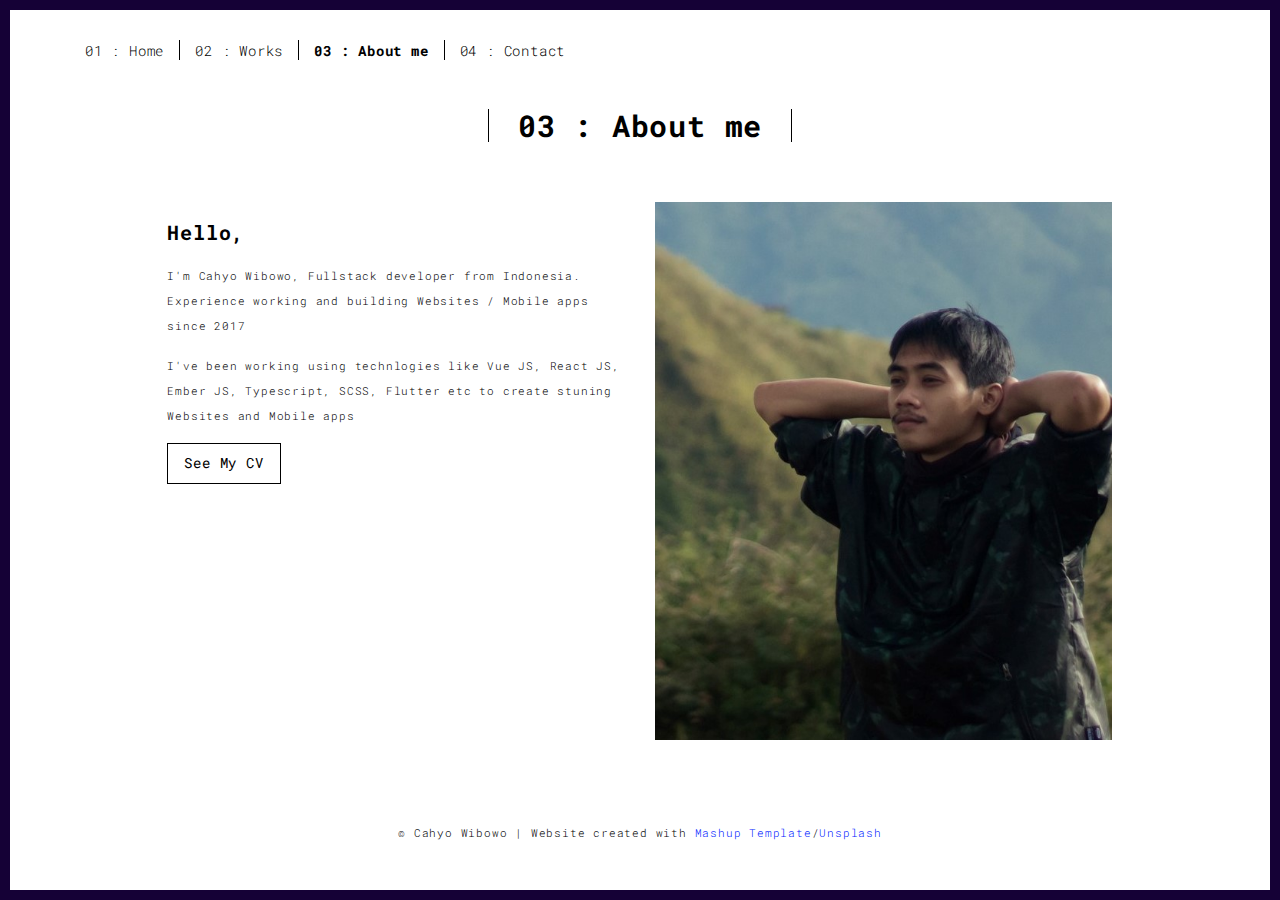
<file: about.html>
<!DOCTYPE html>
<html lang="en">

<head>
  <meta charset="UTF-8">
  <meta content="IE=edge" http-equiv="X-UA-Compatible">
  <meta content="width=device-width,initial-scale=1" name="viewport">
  <meta content="description" name="description">
  <meta name="google" content="notranslate" />
  <meta content="Mashup templates have been developped by Orson.io team" name="author">

  <!-- Disable tap highlight on IE -->
  <meta name="msapplication-tap-highlight" content="no">

  <link rel="apple-touch-icon" sizes="180x180" href="./assets/apple-icon-180x180.png">
  <link href="./assets/favicon.ico" rel="icon">

  <title>Cahyo Wibowo Sites</title>

  <link href="./main.3f6952e4.css" rel="stylesheet">
</head>

<body class="">
  <div id="site-border-left"></div>
  <div id="site-border-right"></div>
  <div id="site-border-top"></div>
  <div id="site-border-bottom"></div>
  <!-- Add your content of header -->
  <header>
    <nav class="navbar  navbar-fixed-top navbar-default">
      <div class="container">
        <button type="button" class="navbar-toggle collapsed" data-toggle="collapse" data-target="#navbar-collapse"
          aria-expanded="false">
          <span class="sr-only">Toggle navigation</span>
          <span class="icon-bar"></span>
          <span class="icon-bar"></span>
          <span class="icon-bar"></span>
        </button>

        <div class="collapse navbar-collapse" id="navbar-collapse">
          <ul class="nav navbar-nav ">
            <li><a href="./index.html" title="">01 : Home</a></li>
            <li><a href="./works.html" title="">02 : Works</a></li>
            <li><a href="./about.html" title="">03 : About me</a></li>
            <li><a href="./contact.html" title="">04 : Contact</a></li>
          </ul>


        </div>
      </div>
    </nav>
  </header>

  <div class="section-container">
    <div class="container">
      <div class="row">
        <div class="col-xs-12">
          <div class="section-container-spacer text-center">
            <h1 class="h2">03 : About me</h1>
          </div>

          <div class="row">
            <div class="col-md-10 col-md-offset-1">
              <div class="row">
                <div class="col-xs-12 col-md-6">
                  <h3>Hello,</h3>
                  <p>I'm Cahyo Wibowo, Fullstack developer from Indonesia. Experience working and building Websites /
                    Mobile apps since 2017</p>
                  <p>I've been working using technlogies like Vue JS, React JS, Ember JS, Typescript, SCSS, Flutter etc
                    to create stuning Websites and Mobile apps</p>
                  <p>
                    <a href="https://drive.google.com/file/d/1kSxJwopXp4j-MFIaVIMfnT4jm--Cge19/view?usp=sharing"
                      target="_blank" class="btn btn-default btn-lg">See My CV</a>
                  </p>
                </div>
                <div class="col-xs-12 col-md-6">
                  <img src="./assets/images/profil.jpg" class="img-responsive" alt="">
                </div>
              </div>
            </div>
          </div>


        </div>
      </div>
    </div>
  </div>


  <footer class="footer-container text-center">
    <div class="container">
      <div class="row">
        <div class="col-xs-12">
          <p>© Cahyo Wibowo | Website created with <a href="http://www.mashup-template.com/"
              title="Create website with free html template">Mashup Template</a>/<a href="https://www.unsplash.com/"
              title="Beautiful Free Images">Unsplash</a></p>
        </div>
      </div>
    </div>
  </footer>

  <script>
    document.addEventListener("DOMContentLoaded", function (event) {
      navActivePage();
    });
  </script>

  <!-- Google Analytics: change UA-XXXXX-X to be your site's ID 

<script>
  (function (i, s, o, g, r, a, m) {
    i['GoogleAnalyticsObject'] = r; i[r] = i[r] || function () {
      (i[r].q = i[r].q || []).push(arguments)
    }, i[r].l = 1 * new Date(); a = s.createElement(o),
      m = s.getElementsByTagName(o)[0]; a.async = 1; a.src = g; m.parentNode.insertBefore(a, m)
  })(window, document, 'script', '//www.google-analytics.com/analytics.js', 'ga');
  ga('create', 'UA-XXXXX-X', 'auto');
  ga('send', 'pageview');
</script>

-->
  <script type="text/javascript" src="./main.70a66962.js"></script>
</body>

</html>
</file>
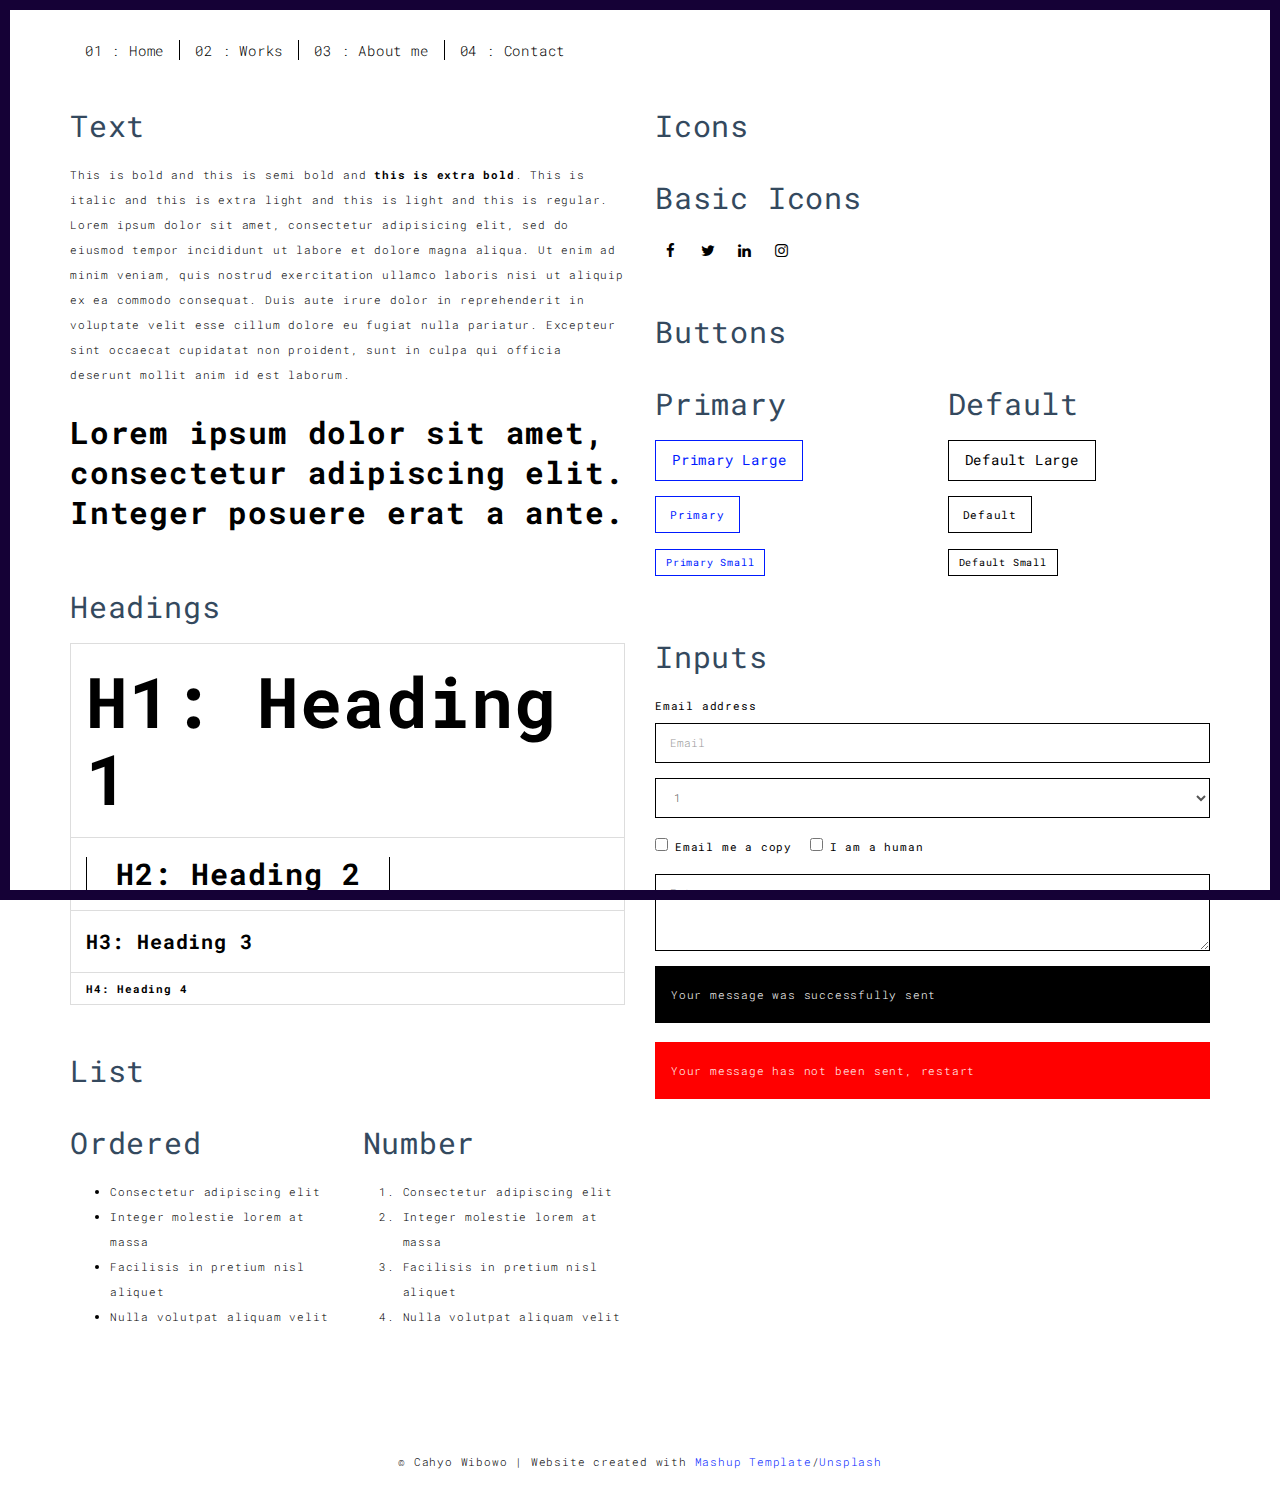
<file: components.html>
<!DOCTYPE html>
<html lang="en">

<head>
  <meta charset="UTF-8">
  <meta content="IE=edge" http-equiv="X-UA-Compatible">
  <meta content="width=device-width,initial-scale=1" name="viewport">
  <meta content="description" name="description">
  <meta name="google" content="notranslate" />
  <meta content="Mashup templates have been developped by Orson.io team" name="author">

  <!-- Disable tap highlight on IE -->
  <meta name="msapplication-tap-highlight" content="no">
  
  <link rel="apple-touch-icon" sizes="180x180" href="./assets/apple-icon-180x180.png">
  <link href="./assets/favicon.ico" rel="icon">

  <title>Cahyo Wibowo Sites</title>  

<link href="./main.3f6952e4.css" rel="stylesheet"></head>

<body class="">
<div id="site-border-left"></div>
<div id="site-border-right"></div>
<div id="site-border-top"></div>
<div id="site-border-bottom"></div>
 <!-- Add your content of header -->
<header>
  <nav class="navbar  navbar-fixed-top navbar-default">
    <div class="container">
        <button type="button" class="navbar-toggle collapsed" data-toggle="collapse" data-target="#navbar-collapse" aria-expanded="false">
          <span class="sr-only">Toggle navigation</span>
          <span class="icon-bar"></span>
          <span class="icon-bar"></span>
          <span class="icon-bar"></span>
        </button>

      <div class="collapse navbar-collapse" id="navbar-collapse">
        <ul class="nav navbar-nav ">
          <li><a href="./index.html" title="">01 : Home</a></li>
          <li><a href="./works.html" title="">02 : Works</a></li>
          <li><a href="./about.html" title="">03 : About me</a></li>
          <li><a href="./contact.html" title="">04 : Contact</a></li>
        </ul>


      </div> 
    </div>
  </nav>
</header>

<div class="section-container">
  
<!-- Add your site or app content here -->
  <div class="container">
    <div class="row">
      <div class="col-xs-12 col-md-6">

        <div class="template-example">
          <h2 class="template-title-example">Text</h2>
          <p>This is bold and this is semi bold and <b>this is extra bold</b>. This is italic and this is extra light and this is light
          and this is regular. Lorem ipsum dolor sit amet, consectetur adipisicing elit, sed do eiusmod
          tempor incididunt ut labore et dolore magna aliqua. Ut enim ad minim veniam,
          quis nostrud exercitation ullamco laboris nisi ut aliquip ex ea commodo
          consequat. Duis aute irure dolor in reprehenderit in voluptate velit esse
          cillum dolore eu fugiat nulla pariatur. Excepteur sint occaecat cupidatat non
          proident, sunt in culpa qui officia deserunt mollit anim id est laborum.

          <blockquote>
            <p>Lorem ipsum dolor sit amet, consectetur adipiscing elit. Integer posuere erat a ante.</p>
          </blockquote>
          
          </p>
        </div>

        <div class="template-example">
          <h2 class="template-title-example">Headings</h2>
          
          <table class="table table-bordered">
            <tr><td><h1>H1: Heading 1</h1></td></tr>
            <tr><td><h2>H2: Heading 2</h2></td></tr>
            <tr><td><h3>H3: Heading 3</h3></td></tr>
            <tr><td><h4>H4: Heading 4</h4></td></tr>
          </table>
          
        </div>

        
        <div class="template-example">
          <h2 class="template-title-example">List</h2>
          <div class="row">
            <div class="col-md-6">
              <h3 class="template-title-example">Ordered</h3>
              <ul>
                <li>Consectetur adipiscing elit</li>
                <li>Integer molestie lorem at massa</li>
                <li>Facilisis in pretium nisl aliquet</li>
                <li>Nulla volutpat aliquam velit</li>
              </ul>
            </div>
            <div class="col-md-6">
              <h3 class="template-title-example">Number</h3>
              <ol>
                <li>Consectetur adipiscing elit</li>
                <li>Integer molestie lorem at massa</li>
                <li>Facilisis in pretium nisl aliquet</li>
                <li>Nulla volutpat aliquam velit</li>
              </ol>
            </div>
          </div>
        </div>
        
      </div>

      <div class="col-xs-12 col-md-6">
        <div class="template-example">
          <h2 class="template-title-example">Icons</h2>
          
          <div class="row">
            
            <div class="col-md-6">
               <h3 class="template-title-example">Basic Icons</h2>
                <ul class="list-icons">
                  <li>
                    <span class="fa-icon">
                      <i class="fa fa-facebook"></i>
                    </span>
                  </li>
                  <li>
                    <span class="fa-icon">
                      <i class="fa fa-twitter"></i>
                    </span>
                  </li>
                  <li>
                    <span class="fa-icon">
                      <i class="fa fa-linkedin"></i>
                    </span>
                  </li>
                  <li>
                    <span class="fa-icon">
                      <i class="fa fa-instagram"></i>
                    </span>
                  </li>
                </ul>
            </div>

          </div>


          


        </div>

        <div class="template-example">
          <h2 class="template-title-example">Buttons</h2>
          <div class="row">
            <div class="col-md-6">
              <h3 class="template-title-example">Primary</h2>
              <div class="row">
                  <div class="col-md-6">
                  <p><a href="" class="btn btn-primary btn-lg">Primary Large</a></p>
                  <p><a href="" class="btn btn-primary">Primary </a></p>
                  <p><a href="" class="btn btn-primary btn-sm">Primary Small</a></p>
                </div>
              </div>

              
            </div>

            <div class="col-md-6">
              <h3 class="template-title-example">Default</h2>
              <div class="row">
                  <div class="col-md-6">
                  <p><a href="" class="btn btn-default btn-lg">Default Large</a></p>
                  <p><a href="" class="btn btn-default">Default </a></p>
                  <p><a href="" class="btn btn-default btn-sm">Default Small</a></p>
                </div>
              </div>

            </div>
          </div>
        </div>
        
        <div class="template-example">
          <h2 class="template-title-example">Inputs</h2>

            <div class="form-group">
              <label for="exampleInputEmail1">Email address</label>
              <input type="email" class="form-control" id="exampleInputEmail1" placeholder="Email">
            </div>

            <div class="form-group">
              <select class="form-control">
                <option>1</option>
                <option>2</option>
                <option>3</option>
                <option>4</option>
                <option>5</option>
              </select>
            </div>

            <div class="form-group">
              <label class="checkbox-inline">
                <input 
                type="checkbox" id="inlineCheckbox1" value="option1"> Email me a copy
              </label>
              <label class="checkbox-inline">
                <input type="checkbox" id="inlineCheckbox2" value="option2"> I am a human
              </label>
            </div>

            <div class="form-group">
              <textarea class="form-control" rows="3" placeholder="Enter your message"></textarea>
            </div>
            
            <div class="alert alert-success" role="alert">Your message was successfully sent</div>
            <div class="alert alert-danger" role="alert">Your message has not been sent, restart</div>
        </div>




      </div>
    </div>
  </div>
</div>

<footer class="footer-container text-center">
  <div class="container">
    <div class="row">
      <div class="col-xs-12">
        <p>© Cahyo Wibowo | Website created with <a href="http://www.mashup-template.com/" title="Create website with free html template">Mashup Template</a>/<a href="https://www.unsplash.com/" title="Beautiful Free Images">Unsplash</a></p>
      </div>
    </div>
  </div>
</footer>

<script>
  document.addEventListener("DOMContentLoaded", function (event) {
     navActivePage();
  });
</script>

<!-- Google Analytics: change UA-XXXXX-X to be your site's ID 

<script>
  (function (i, s, o, g, r, a, m) {
    i['GoogleAnalyticsObject'] = r; i[r] = i[r] || function () {
      (i[r].q = i[r].q || []).push(arguments)
    }, i[r].l = 1 * new Date(); a = s.createElement(o),
      m = s.getElementsByTagName(o)[0]; a.async = 1; a.src = g; m.parentNode.insertBefore(a, m)
  })(window, document, 'script', '//www.google-analytics.com/analytics.js', 'ga');
  ga('create', 'UA-XXXXX-X', 'auto');
  ga('send', 'pageview');
</script>

--> <script type="text/javascript" src="./main.70a66962.js"></script></body>

</html>
</file>
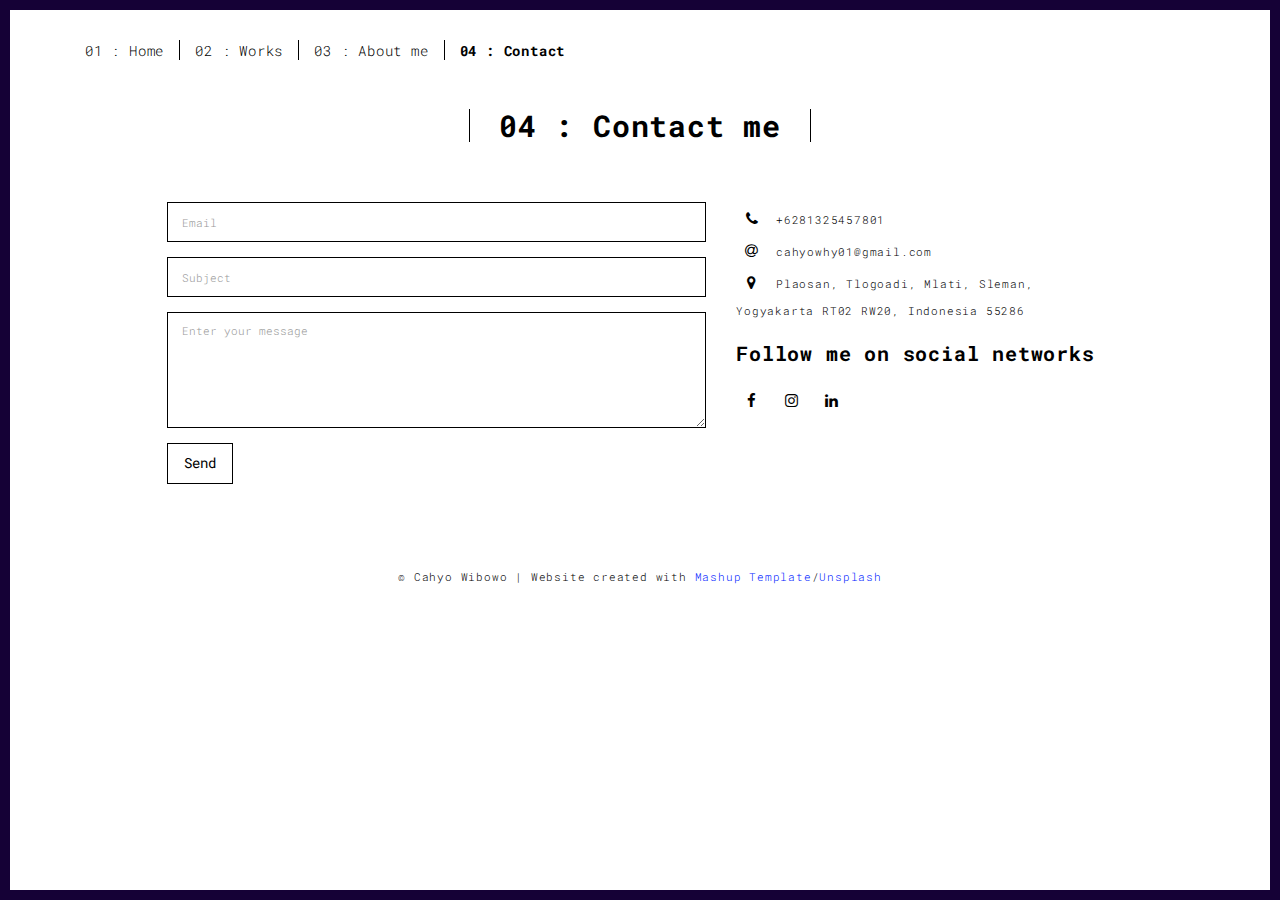
<file: contact.html>
<!DOCTYPE html>
<html lang="en">

<head>
  <meta charset="UTF-8">
  <meta content="IE=edge" http-equiv="X-UA-Compatible">
  <meta content="width=device-width,initial-scale=1" name="viewport">
  <meta content="description" name="description">
  <meta name="google" content="notranslate" />
  <meta content="Mashup templates have been developped by Orson.io team" name="author">

  <!-- Disable tap highlight on IE -->
  <meta name="msapplication-tap-highlight" content="no">

  <link rel="apple-touch-icon" sizes="180x180" href="./assets/apple-icon-180x180.png">
  <link href="./assets/favicon.ico" rel="icon">

  <title>Cahyo Wibowo Sites</title>

  <link href="./main.3f6952e4.css" rel="stylesheet">
</head>

<body class="">
  <div id="site-border-left"></div>
  <div id="site-border-right"></div>
  <div id="site-border-top"></div>
  <div id="site-border-bottom"></div>
  <!-- Add your content of header -->
  <header>
    <nav class="navbar  navbar-fixed-top navbar-default">
      <div class="container">
        <button type="button" class="navbar-toggle collapsed" data-toggle="collapse" data-target="#navbar-collapse"
          aria-expanded="false">
          <span class="sr-only">Toggle navigation</span>
          <span class="icon-bar"></span>
          <span class="icon-bar"></span>
          <span class="icon-bar"></span>
        </button>

        <div class="collapse navbar-collapse" id="navbar-collapse">
          <ul class="nav navbar-nav ">
            <li><a href="./index.html" title="">01 : Home</a></li>
            <li><a href="./works.html" title="">02 : Works</a></li>
            <li><a href="./about.html" title="">03 : About me</a></li>
            <li><a href="./contact.html" title="">04 : Contact</a></li>
          </ul>


        </div>
      </div>
    </nav>
  </header>

  <div class="section-container">
    <div class="container">
      <div class="row">
        <div class="col-xs-12">
          <div class="section-container-spacer text-center">
            <h1 class="h2">04 : Contact me</h1>
          </div>

          <div class="row">
            <div class="col-md-10 col-md-offset-1">
              <form action="" class="reveal-content">
                <div class="row">
                  <div class="col-md-7">
                    <div class="form-group">
                      <input type="email" class="form-control" id="email" placeholder="Email">
                    </div>
                    <div class="form-group">
                      <input type="text" class="form-control" id="subject" placeholder="Subject">
                    </div>
                    <div class="form-group">
                      <textarea class="form-control" rows="5" placeholder="Enter your message"></textarea>
                    </div>
                    <button type="submit" class="btn btn-default btn-lg">Send</button>
                  </div>
                  <div class="col-md-5 address-container">
                    <ul class="list-unstyled">
                      <li>
                        <span class="fa-icon">
                          <i class="fa fa-phone" aria-hidden="true"></i>
                        </span>
                        +6281325457801
                      </li>
                      <li>
                        <span class="fa-icon">
                          <i class="fa fa-at" aria-hidden="true"></i>
                        </span>
                        cahyowhy01@gmail.com
                      </li>
                      <li>
                        <span class="fa-icon">
                          <i class="fa fa fa-map-marker" aria-hidden="true"></i>
                        </span>
                        Plaosan, Tlogoadi, Mlati, Sleman, Yogyakarta RT02 RW20, Indonesia 55286
                      </li>
                    </ul>
                    <h3>Follow me on social networks</h3>
                    <a href="https://www.facebook.com/pndawa.jalanan" title="" class="fa-icon">
                      <i class="fa fa-facebook"></i>
                    </a>
                    <a href="https://www.instagram.com/cahyowhy" title="" class="fa-icon">
                      <i class="fa fa-instagram"></i>
                    </a>
                    <a href="https://www.linkedin.com/in/cahyo-wibowo-5b7159143/" title="" class="fa-icon">
                      <i class="fa fa-linkedin"></i>
                    </a>

                  </div>
                </div>
              </form>
            </div>

          </div>

        </div>
      </div>
    </div>
  </div>


  <footer class="footer-container text-center">
    <div class="container">
      <div class="row">
        <div class="col-xs-12">
          <p>© Cahyo Wibowo | Website created with <a href="http://www.mashup-template.com/"
              title="Create website with free html template">Mashup Template</a>/<a href="https://www.unsplash.com/"
              title="Beautiful Free Images">Unsplash</a></p>
        </div>
      </div>
    </div>
  </footer>

  <script>
    document.addEventListener("DOMContentLoaded", function (event) {
      navActivePage();
    });
  </script>

  <!-- Google Analytics: change UA-XXXXX-X to be your site's ID 

<script>
  (function (i, s, o, g, r, a, m) {
    i['GoogleAnalyticsObject'] = r; i[r] = i[r] || function () {
      (i[r].q = i[r].q || []).push(arguments)
    }, i[r].l = 1 * new Date(); a = s.createElement(o),
      m = s.getElementsByTagName(o)[0]; a.async = 1; a.src = g; m.parentNode.insertBefore(a, m)
  })(window, document, 'script', '//www.google-analytics.com/analytics.js', 'ga');
  ga('create', 'UA-XXXXX-X', 'auto');
  ga('send', 'pageview');
</script>

-->
  <script type="text/javascript" src="./main.70a66962.js"></script>
</body>

</html>
</file>
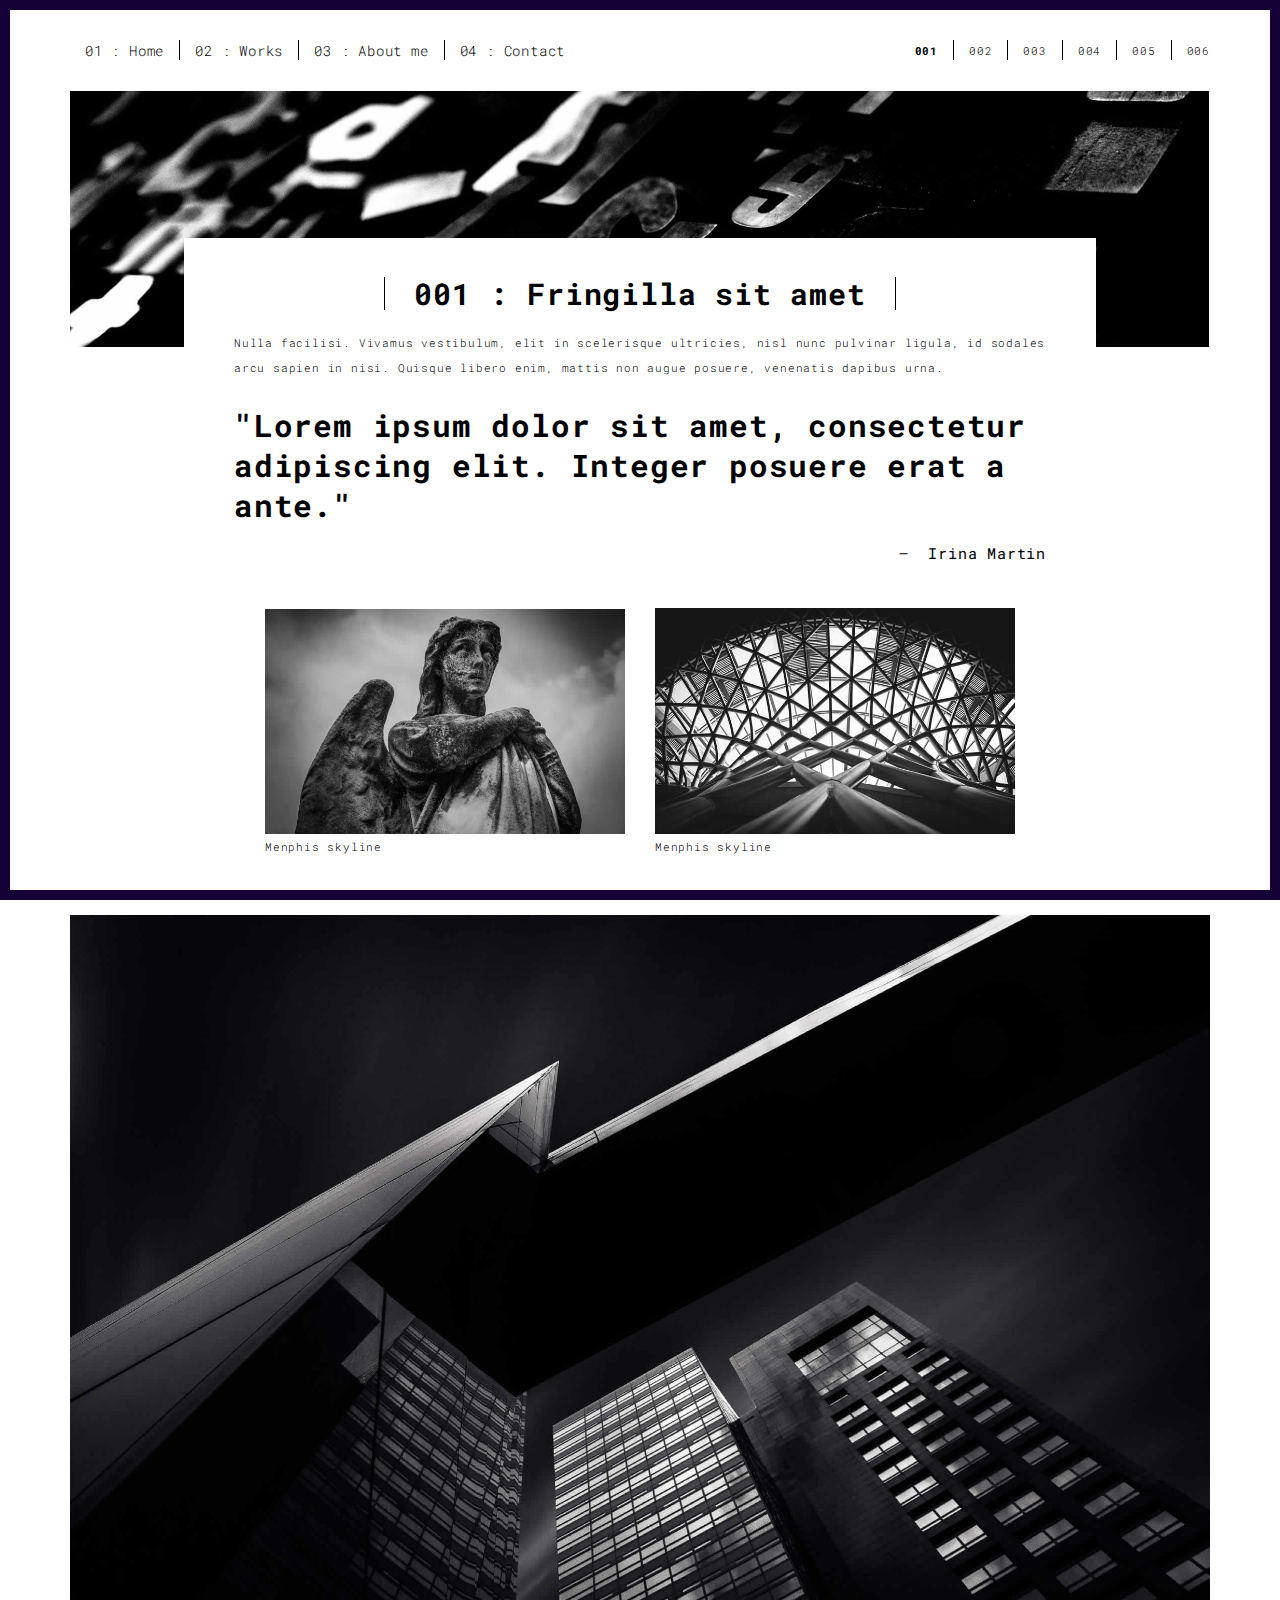
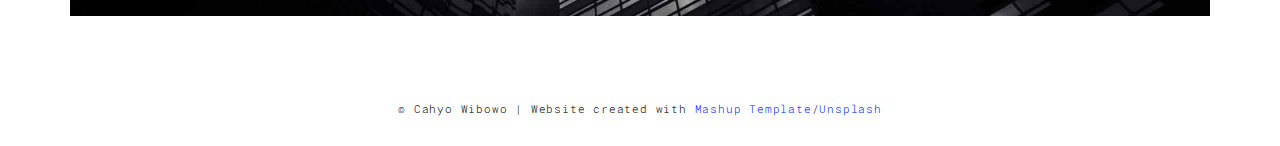
<file: work.html>
<!DOCTYPE html>
<html lang="en">

<head>
  <meta charset="UTF-8">
  <meta content="IE=edge" http-equiv="X-UA-Compatible">
  <meta content="width=device-width,initial-scale=1" name="viewport">
  <meta content="description" name="description">
  <meta name="google" content="notranslate" />
  <meta content="Mashup templates have been developped by Orson.io team" name="author">

  <!-- Disable tap highlight on IE -->
  <meta name="msapplication-tap-highlight" content="no">
  
  <link rel="apple-touch-icon" sizes="180x180" href="./assets/apple-icon-180x180.png">
  <link href="./assets/favicon.ico" rel="icon">

  <title>Cahyo Wibowo Sites</title>  

<link href="./main.3f6952e4.css" rel="stylesheet"></head>

<body class="">
<div id="site-border-left"></div>
<div id="site-border-right"></div>
<div id="site-border-top"></div>
<div id="site-border-bottom"></div>
<!-- Add your content of header -->
<header>
  <nav class="navbar  navbar-fixed-top navbar-default">
    <div class="container">
        <button type="button" class="navbar-toggle collapsed" data-toggle="collapse" data-target="#navbar-collapse" aria-expanded="false">
          <span class="sr-only">Toggle navigation</span>
          <span class="icon-bar"></span>
          <span class="icon-bar"></span>
          <span class="icon-bar"></span>
        </button>

      <div class="collapse navbar-collapse" id="navbar-collapse">
        <ul class="nav navbar-nav ">
          <li><a href="./index.html" title="">01 : Home</a></li>
          <li><a href="./works.html" title="">02 : Works</a></li>
          <li><a href="./about.html" title="">03 : About me</a></li>
          <li><a href="./contact.html" title="">04 : Contact</a></li>
        </ul>


          <ul class="nav navbar-nav navbar-right navbar-small visible-md visible-lg">
            <li><a href="./index.html" title="" class="active">001</a></li>
            <li><a href="./index.html" title="">002</a></li>
            <li><a href="./index.html" title="">003</a></li>
            <li><a href="./index.html" title="">004</a></li>
            <li><a href="./index.html" title="">005</a></li>
            <li><a href="./index.html" title="">006</a></li>
          </ul>


      </div> 
    </div>
  </nav>
</header>
<div class="section-container">
  <div class="container">
    <div class="row">
      <div class="col-xs-12">
        <img src="./assets/images/work001-01.jpg" class="img-responsive" alt="">
        <div class="card-container">
          <div class="text-center">
            <h1 class="h2">001 : Fringilla sit amet</h1>
          </div>
          <p>Nulla facilisi. Vivamus vestibulum, elit in scelerisque ultricies, nisl nunc pulvinar ligula, id sodales arcu sapien in nisi. Quisque libero enim, mattis non augue posuere, venenatis dapibus urna.</p>

          <blockquote>
            <p>"Lorem ipsum dolor sit amet, consectetur adipiscing elit. Integer posuere erat a ante."</p>
            <small class="pull-right">Irina Martin</small>
          </blockquote>
        </div>
      </div>

      
      
      <div class="col-md-8 col-md-offset-2 section-container-spacer">
        <div class="row">
          <div class="col-xs-12 col-md-6">
            <img src="./assets/images/work001-02.jpg" class="img-responsive" alt="">
            <p>Menphis skyline</p>
          </div>
          <div class="col-xs-12 col-md-6">
            <img src="./assets/images/work001-03.jpg" class="img-responsive" alt="">
            <p>Menphis skyline</p>
          </div>
        </div>
      </div>

      <div class="col-xs-12">
        <img src="./assets/images/work001-04.jpg" class="img-responsive" alt="">
      </div>

    </div>
  </div>
</div>


<footer class="footer-container text-center">
  <div class="container">
    <div class="row">
      <div class="col-xs-12">
        <p>© Cahyo Wibowo | Website created with <a href="http://www.mashup-template.com/" title="Create website with free html template">Mashup Template</a>/<a href="https://www.unsplash.com/" title="Beautiful Free Images">Unsplash</a></p>
      </div>
    </div>
  </div>
</footer>

<script>
  document.addEventListener("DOMContentLoaded", function (event) {
     navActivePage();
  });
</script>

<!-- Google Analytics: change UA-XXXXX-X to be your site's ID 

<script>
  (function (i, s, o, g, r, a, m) {
    i['GoogleAnalyticsObject'] = r; i[r] = i[r] || function () {
      (i[r].q = i[r].q || []).push(arguments)
    }, i[r].l = 1 * new Date(); a = s.createElement(o),
      m = s.getElementsByTagName(o)[0]; a.async = 1; a.src = g; m.parentNode.insertBefore(a, m)
  })(window, document, 'script', '//www.google-analytics.com/analytics.js', 'ga');
  ga('create', 'UA-XXXXX-X', 'auto');
  ga('send', 'pageview');
</script>

--> <script type="text/javascript" src="./main.70a66962.js"></script></body>

</html>
</file>
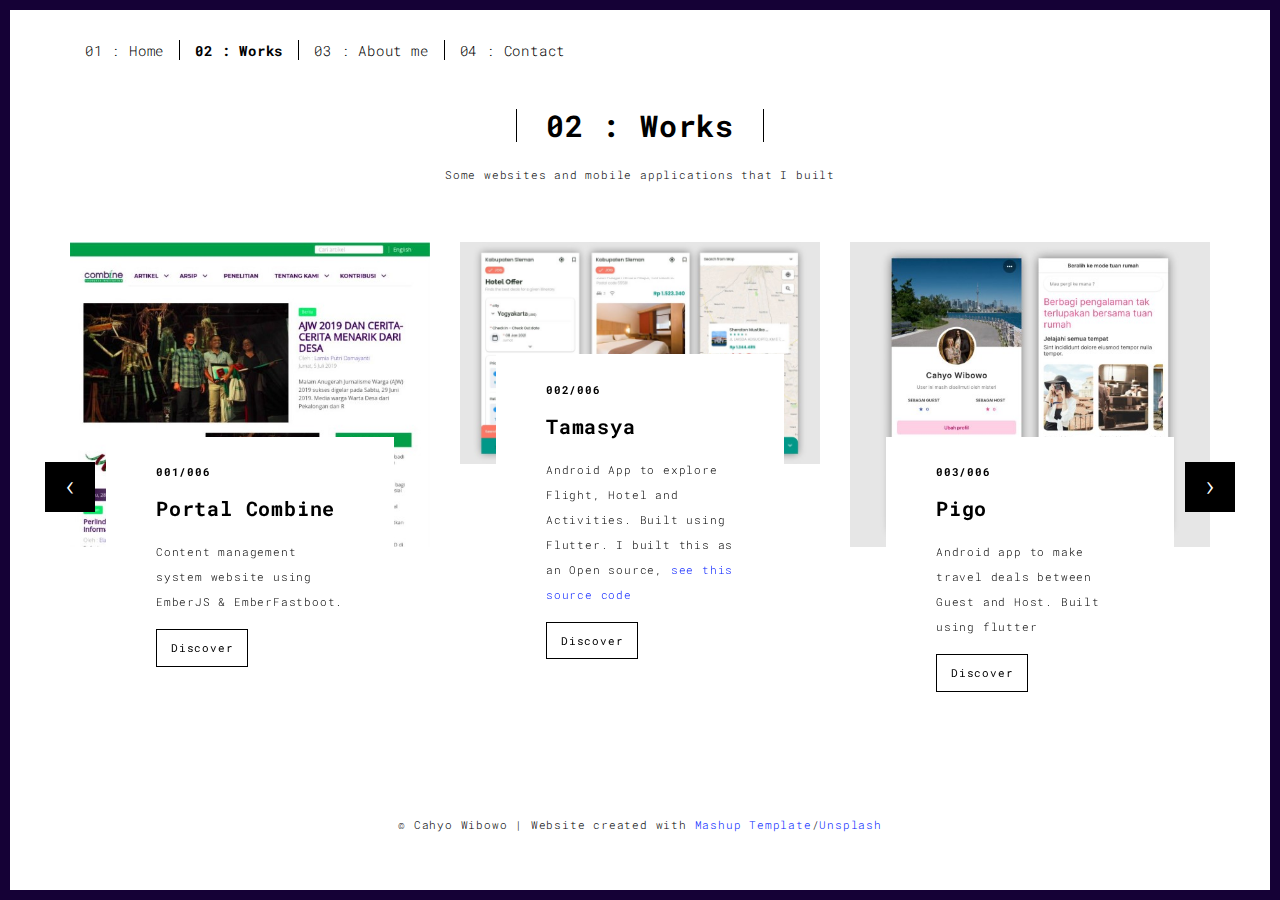
<file: works.html>
<!DOCTYPE html>
<html lang="en">

<head>
  <meta charset="UTF-8">
  <meta content="IE=edge" http-equiv="X-UA-Compatible">
  <meta content="width=device-width,initial-scale=1" name="viewport">
  <meta content="description" name="description">
  <meta name="google" content="notranslate" />
  <meta content="Mashup templates have been developped by Orson.io team" name="author">

  <!-- Disable tap highlight on IE -->
  <meta name="msapplication-tap-highlight" content="no">

  <link rel="apple-touch-icon" sizes="180x180" href="./assets/apple-icon-180x180.png">
  <link href="./assets/favicon.ico" rel="icon">

  <title>Cahyo Wibowo Sites</title>

  <link href="./main.3f6952e4.css" rel="stylesheet">
  <link href="./magnific-popup.css" rel="stylesheet">
</head>

<body class="">
  <div id="site-border-left"></div>
  <div id="site-border-right"></div>
  <div id="site-border-top"></div>
  <div id="site-border-bottom"></div>
  <!-- Add your content of header -->
  <header>
    <nav class="navbar  navbar-fixed-top navbar-default">
      <div class="container">
        <button type="button" class="navbar-toggle collapsed" data-toggle="collapse" data-target="#navbar-collapse"
          aria-expanded="false">
          <span class="sr-only">Toggle navigation</span>
          <span class="icon-bar"></span>
          <span class="icon-bar"></span>
          <span class="icon-bar"></span>
        </button>

        <div class="collapse navbar-collapse" id="navbar-collapse">
          <ul class="nav navbar-nav ">
            <li><a href="./index.html" title="">01 : Home</a></li>
            <li><a href="./works.html" title="">02 : Works</a></li>
            <li><a href="./about.html" title="">03 : About me</a></li>
            <li><a href="./contact.html" title="">04 : Contact</a></li>
          </ul>


        </div>
      </div>
    </nav>
  </header>

  <div class="section-container">
    <div class="container">
      <div class="row">

        <div class="col-sm-8 col-sm-offset-2 section-container-spacer">
          <div class="text-center">
            <h1 class="h2">02 : Works</h1>
            <p>Some websites and mobile applications that I built</p>
          </div>
        </div>

        <div class="col-md-12">

          <div id="myCarousel" class="carousel slide projects-carousel">
            <!-- Carousel items -->
            <div class="carousel-inner">
              <div class="item active">
                <div class="row">
                  <div class="col-sm-4">

                    <a href="./work.html" title="" class="image-works-wrapper">
                      <img src="./assets/images/resume-template-portal-combine (Small).jpg" alt=""
                        class="img-responsive">
                    </a>
                    <div class="card-container card-container-lg">
                      <h4>001/006</h4>
                      <h3>Portal Combine</h3>
                      <p>Content management system website using EmberJS & EmberFastboot.</p>
                      <a href="./assets/images/resume-template-portal-combine.jpg"
                        class="image-link btn btn-default">Discover</a>
                    </div>
                  </div>
                  <div class="col-sm-4">
                    <a href="./work.html" title="" class="image-works-wrapper">
                      <img src="./assets/images/resume-template-tamasya (Small).jpg" alt="" class="img-responsive">
                    </a>
                    <div class="card-container card-container-lg">
                      <h4>002/006</h4>
                      <h3>Tamasya</h3>
                      <p>Android App to explore Flight, Hotel and Activities. Built using Flutter. I built this as an
                        Open source, <a href="https://github.com/cahyowhy/tamasya" target="_blank">see this source
                          code</a></p>
                      <a href="./assets/images/resume-template-tamasya.jpg"
                        class="btn btn-default image-link">Discover</a>
                    </div>
                  </div>
                  <div class="col-sm-4">
                    <a href="./work.html" title="" class="image-works-wrapper">
                      <img src="./assets/images/resume-template-pigo (Small).jpg" alt="" class="img-responsive">
                    </a>
                    <div class="card-container card-container-lg">
                      <h4>003/006</h4>
                      <h3>Pigo</h3>
                      <p>Android app to make travel deals between Guest and Host. Built using flutter</p>
                      <a href="./assets/images/resume-template-pigo.jpg" class="image-link btn btn-default">Discover</a>
                    </div>
                  </div>

                </div>
                <!--/row-->
              </div>
              <!--/item-->
              <div class="item">
                <div class="row">
                  <div class="col-sm-4">
                    <a href="./work.html" class="image-works-wrapper">
                      <img src="./assets/images/resume-template-padipos (Small).jpg" alt="" class="img-responsive">
                    </a>
                    <div class="card-container">
                      <h4>004/006</h4>
                      <h3>Padi POS mobile</h3>
                      <p>Android Point Of Sales Application. Built using flutter</p>
                      <a href="./assets/images/resume-template-padipos.jpg"
                        class="image-link btn btn-default">Discover</a>
                    </div>
                  </div>
                  <div class="col-sm-4">
                    <a href="./work.html" class="image-works-wrapper">
                      <img src="./assets/images/resume-template-atomic planner (Small).jpg" alt=""
                        class="img-responsive">
                    </a>
                    <div class="card-container">
                      <h4>005/006</h4>
                      <h3>Atomic planner</h3>
                      <p>Android app for tracking your activities. Built using flutter. <a target="_blank"
                          href="https://play.google.com/store/apps/details?id=com.cahyowhy.atomic_planner&hl=in&gl=US">Available
                          on playstore</a></p>
                      <a href="./assets/images/resume-template-atomic planner.jpg"
                        class="image-link btn btn-default">Discover</a>
                    </div>
                  </div>

                  <div class="col-sm-4">
                    <a href="./work.html" class="image-works-wrapper">
                      <img src="./assets/images/resume-template-ticket-tracking (Small).jpg" alt=""
                        class="img-responsive">
                    </a>
                    <div class="card-container">
                      <h4>006/006</h4>
                      <h3>Yantek Mobile</h3>
                      <p>Android app for `Pelayanan Teknisi PLN` to track issue using ticketing method. Built using
                        flutter</p>
                      <a href="./assets/images/resume-template-ticket-tracking.jpg"
                        class="image-link btn btn-default">Discover</a>
                    </div>
                  </div>

                </div>
                <!--/row-->
              </div>

              <!--/item-->
            </div>
            <!--/carousel-inner-->
            <a class="left carousel-control" href="#myCarousel" data-slide="prev">‹</a>

            <a class="right carousel-control" href="#myCarousel" data-slide="next">›</a>
          </div>



          <!--/myCarousel-->
        </div>



      </div>
    </div>
  </div>


  <footer class="footer-container text-center">
    <div class="container">
      <div class="row">
        <div class="col-xs-12">
          <p>© Cahyo Wibowo | Website created with <a href="http://www.mashup-template.com/"
              title="Create website with free html template">Mashup Template</a>/<a href="https://www.unsplash.com/"
              title="Beautiful Free Images">Unsplash</a></p>
        </div>
      </div>
    </div>
  </footer>

  <!-- Google Analytics: change UA-XXXXX-X to be your site's ID 

<script>
  (function (i, s, o, g, r, a, m) {
    i['GoogleAnalyticsObject'] = r; i[r] = i[r] || function () {
      (i[r].q = i[r].q || []).push(arguments)
    }, i[r].l = 1 * new Date(); a = s.createElement(o),
      m = s.getElementsByTagName(o)[0]; a.async = 1; a.src = g; m.parentNode.insertBefore(a, m)
  })(window, document, 'script', '//www.google-analytics.com/analytics.js', 'ga');
  ga('create', 'UA-XXXXX-X', 'auto');
  ga('send', 'pageview');
</script>

-->
  <script type="text/javascript" src="./main.70a66962.js"></script>
  <script type="text/javascript" src="./jquery.min.js"></script>
  <script type="text/javascript" src="./jquery.magnific-popup.min.js"></script>
  <script>
    document.addEventListener("DOMContentLoaded", function (event) {
      navActivePage();
      $('.image-link').magnificPopup({ type: 'image' });
    });
  </script>
</body>

</html>
</file>
<file: main.3f6952e4.css>
@import url(https://fonts.googleapis.com/css?family=Roboto:900|Roboto+Mono:300,400,700);@import url(https://maxcdn.bootstrapcdn.com/font-awesome/4.7.0/css/font-awesome.min.css);/*!
 * Bootstrap v3.3.7 (http://getbootstrap.com)
 * Copyright 2011-2016 Twitter, Inc.
 * Licensed under MIT (https://github.com/twbs/bootstrap/blob/master/LICENSE)
 */
/*! normalize.css v3.0.3 | MIT License | github.com/necolas/normalize.css */html{font-family:sans-serif;-ms-text-size-adjust:100%;-webkit-text-size-adjust:100%}body{margin:0}article,aside,details,figcaption,figure,footer,header,hgroup,main,menu,nav,section,summary{display:block}audio,canvas,progress,video{display:inline-block;vertical-align:baseline}audio:not([controls]){display:none;height:0}[hidden],template{display:none}a{background-color:transparent}a:active,a:hover{outline:0}abbr[title]{border-bottom:1px dotted}b,strong{font-weight:700}dfn{font-style:italic}h1{font-size:2em;margin:.67em 0}mark{background:#ff0;color:#000}small{font-size:80%}sub,sup{font-size:75%;line-height:0;position:relative;vertical-align:baseline}sup{top:-.5em}sub{bottom:-.25em}img{border:0}svg:not(:root){overflow:hidden}figure{margin:1em 40px}hr{box-sizing:content-box;height:0}pre{overflow:auto}code,kbd,pre,samp{font-family:monospace,monospace;font-size:1em}button,input,optgroup,select,textarea{color:inherit;font:inherit;margin:0}button{overflow:visible}button,select{text-transform:none}button,html input[type=button],input[type=reset],input[type=submit]{-webkit-appearance:button;cursor:pointer}button[disabled],html input[disabled]{cursor:default}button::-moz-focus-inner,input::-moz-focus-inner{border:0;padding:0}input{line-height:normal}input[type=checkbox],input[type=radio]{box-sizing:border-box;padding:0}input[type=number]::-webkit-inner-spin-button,input[type=number]::-webkit-outer-spin-button{height:auto}input[type=search]{-webkit-appearance:textfield;box-sizing:content-box}input[type=search]::-webkit-search-cancel-button,input[type=search]::-webkit-search-decoration{-webkit-appearance:none}fieldset{border:1px solid silver;margin:0 2px;padding:.35em .625em .75em}textarea{overflow:auto}optgroup{font-weight:700}table{border-collapse:collapse;border-spacing:0}td,th{padding:0}

/*! Source: https://github.com/h5bp/html5-boilerplate/blob/master/src/css/main.css */@media print{*,:after,:before{background:transparent!important;color:#000!important;box-shadow:none!important;text-shadow:none!important}a,a:visited{text-decoration:underline}a[href]:after{content:" (" attr(href) ")"}abbr[title]:after{content:" (" attr(title) ")"}a[href^="#"]:after,a[href^="javascript:"]:after{content:""}blockquote,pre{border:1px solid #999;page-break-inside:avoid}thead{display:table-header-group}img,tr{page-break-inside:avoid}img{max-width:100%!important}h2,h3,p{orphans:3;widows:3}h2,h3{page-break-after:avoid}.navbar{display:none}.btn>.caret,.dropup>.btn>.caret{border-top-color:#000!important}.label{border:1px solid #000}.table{border-collapse:collapse!important}.table td,.table th{background-color:#fff!important}.table-bordered td,.table-bordered th{border:1px solid #ddd!important}}*,:after,:before{-webkit-box-sizing:border-box;-moz-box-sizing:border-box;box-sizing:border-box}html{font-size:10px;-webkit-tap-highlight-color:transparent}body{font-family:Roboto Mono,Helvetica,Arial,sans-serif;font-size:11px;line-height:1.78;color:#000;background-color:#fff}button,input,select,textarea{font-family:inherit;font-size:inherit;line-height:inherit}a{color:#001aff;text-decoration:none}a:focus,a:hover{color:#0012b3;text-decoration:underline}a:focus{outline:5px auto -webkit-focus-ring-color;outline-offset:-2px}figure{margin:0}img{vertical-align:middle}.img-responsive{display:block;max-width:100%;height:auto}.img-rounded{border-radius:0}.img-thumbnail{padding:4px;line-height:1.78;background-color:#fff;border:1px solid #ddd;border-radius:0;-webkit-transition:all .2s ease-in-out;-o-transition:all .2s ease-in-out;transition:all .2s ease-in-out;display:inline-block;max-width:100%;height:auto}.img-circle{border-radius:50%}hr{margin-top:19px;margin-bottom:19px;border:0;border-top:1px solid #eee}.sr-only{position:absolute;width:1px;height:1px;margin:-1px;padding:0;overflow:hidden;clip:rect(0,0,0,0);border:0}.sr-only-focusable:active,.sr-only-focusable:focus{position:static;width:auto;height:auto;margin:0;overflow:visible;clip:auto}[role=button]{cursor:pointer}.h1,.h2,.h3,.h4,.h5,.h6,h1,h2,h3,h4,h5,h6{font-family:Roboto Mono,Helvetica,Arial,sans-serif;font-weight:700;line-height:1.1;color:#000}.h1 .small,.h1 small,.h2 .small,.h2 small,.h3 .small,.h3 small,.h4 .small,.h4 small,.h5 .small,.h5 small,.h6 .small,.h6 small,h1 .small,h1 small,h2 .small,h2 small,h3 .small,h3 small,h4 .small,h4 small,h5 .small,h5 small,h6 .small,h6 small{font-weight:400;line-height:1;color:#777}.h1,.h2,.h3,h1,h2,h3{margin-top:19px;margin-bottom:9.5px}.h1 .small,.h1 small,.h2 .small,.h2 small,.h3 .small,.h3 small,h1 .small,h1 small,h2 .small,h2 small,h3 .small,h3 small{font-size:65%}.h4,.h5,.h6,h4,h5,h6{margin-top:9.5px;margin-bottom:9.5px}.h4 .small,.h4 small,.h5 .small,.h5 small,.h6 .small,.h6 small,h4 .small,h4 small,h5 .small,h5 small,h6 .small,h6 small{font-size:75%}.h1,h1{font-size:70px}.h2,h2{font-size:30px}.h3,h3{font-size:20px}.h4,.h5,h4,h5{font-size:11px}.h6,h6{font-size:10px}p{margin:0 0 9.5px}.lead{margin-bottom:19px;font-size:12px;font-weight:300;line-height:1.4}@media (min-width:768px){.lead{font-size:16.5px}}.small,small{font-size:90%}.mark,mark{background-color:#fcf8e3;padding:.2em}.text-left{text-align:left}.text-right{text-align:right}.text-center{text-align:center}.text-justify{text-align:justify}.text-nowrap{white-space:nowrap}.text-lowercase{text-transform:lowercase}.initialism,.text-uppercase{text-transform:uppercase}.text-capitalize{text-transform:capitalize}.text-muted{color:#777}.text-primary{color:#001aff}a.text-primary:focus,a.text-primary:hover{color:#0015cc}.text-success{color:#fff}a.text-success:focus,a.text-success:hover{color:#e6e6e6}.text-info{color:#31708f}a.text-info:focus,a.text-info:hover{color:#245269}.text-warning{color:#8a6d3b}a.text-warning:focus,a.text-warning:hover{color:#66512c}.text-danger{color:#fff}a.text-danger:focus,a.text-danger:hover{color:#e6e6e6}.bg-primary{color:#fff;background-color:#001aff}a.bg-primary:focus,a.bg-primary:hover{background-color:#0015cc}.bg-success,a.bg-success:focus,a.bg-success:hover{background-color:#000}.bg-info{background-color:#d9edf7}a.bg-info:focus,a.bg-info:hover{background-color:#afd9ee}.bg-warning{background-color:#fcf8e3}a.bg-warning:focus,a.bg-warning:hover{background-color:#f7ecb5}.bg-danger{background-color:red}a.bg-danger:focus,a.bg-danger:hover{background-color:#c00}.page-header{padding-bottom:8.5px;margin:38px 0 19px;border-bottom:1px solid #eee}ol,ul{margin-top:0;margin-bottom:9.5px}ol ol,ol ul,ul ol,ul ul{margin-bottom:0}.list-inline,.list-unstyled{padding-left:0;list-style:none}.list-inline{margin-left:-5px}.list-inline>li{display:inline-block;padding-left:5px;padding-right:5px}dl{margin-top:0;margin-bottom:19px}dd,dt{line-height:1.78}dt{font-weight:700}dd{margin-left:0}.dl-horizontal dd:after,.dl-horizontal dd:before{content:" ";display:table}.dl-horizontal dd:after{clear:both}@media (min-width:768px){.dl-horizontal dt{float:left;width:160px;clear:left;text-align:right;overflow:hidden;text-overflow:ellipsis;white-space:nowrap}.dl-horizontal dd{margin-left:180px}}abbr[data-original-title],abbr[title]{cursor:help;border-bottom:1px dotted #777}.initialism{font-size:90%}blockquote{padding:9.5px 19px;margin:0 0 19px;font-size:13.75px;border-left:5px solid #eee}blockquote ol:last-child,blockquote p:last-child,blockquote ul:last-child{margin-bottom:0}blockquote .small,blockquote footer,blockquote small{display:block;font-size:80%;line-height:1.78;color:#777}blockquote .small:before,blockquote footer:before,blockquote small:before{content:"\2014   \A0"}.blockquote-reverse,blockquote.pull-right{padding-right:15px;padding-left:0;border-right:5px solid #eee;border-left:0;text-align:right}.blockquote-reverse .small:before,.blockquote-reverse footer:before,.blockquote-reverse small:before,blockquote.pull-right .small:before,blockquote.pull-right footer:before,blockquote.pull-right small:before{content:""}.blockquote-reverse .small:after,.blockquote-reverse footer:after,.blockquote-reverse small:after,blockquote.pull-right .small:after,blockquote.pull-right footer:after,blockquote.pull-right small:after{content:"\A0   \2014"}address{margin-bottom:19px;font-style:normal;line-height:1.78}code,kbd,pre,samp{font-family:Menlo,Monaco,Consolas,Courier New,monospace}code{color:#c7254e;background-color:#f9f2f4}code,kbd{padding:2px 4px;font-size:90%;border-radius:0}kbd{color:#fff;background-color:#333;box-shadow:inset 0 -1px 0 rgba(0,0,0,.25)}kbd kbd{padding:0;font-size:100%;font-weight:700;box-shadow:none}pre{display:block;padding:9px;margin:0 0 9.5px;font-size:10px;line-height:1.78;word-break:break-all;word-wrap:break-word;color:#333;background-color:#f5f5f5;border:1px solid #ccc;border-radius:0}pre code{padding:0;font-size:inherit;color:inherit;white-space:pre-wrap;background-color:transparent;border-radius:0}.pre-scrollable{max-height:340px;overflow-y:scroll}.container{margin-right:auto;margin-left:auto;padding-left:15px;padding-right:15px}.container:after,.container:before{content:" ";display:table}.container:after{clear:both}@media (min-width:768px){.container{width:750px}}@media (min-width:992px){.container{width:970px}}@media (min-width:1200px){.container{width:1170px}}.container-fluid{margin-right:auto;margin-left:auto;padding-left:15px;padding-right:15px}.container-fluid:after,.container-fluid:before{content:" ";display:table}.container-fluid:after{clear:both}.row{margin-left:-15px;margin-right:-15px}.row:after,.row:before{content:" ";display:table}.row:after{clear:both}.col-lg-1,.col-lg-2,.col-lg-3,.col-lg-4,.col-lg-5,.col-lg-6,.col-lg-7,.col-lg-8,.col-lg-9,.col-lg-10,.col-lg-11,.col-lg-12,.col-md-1,.col-md-2,.col-md-3,.col-md-4,.col-md-5,.col-md-6,.col-md-7,.col-md-8,.col-md-9,.col-md-10,.col-md-11,.col-md-12,.col-sm-1,.col-sm-2,.col-sm-3,.col-sm-4,.col-sm-5,.col-sm-6,.col-sm-7,.col-sm-8,.col-sm-9,.col-sm-10,.col-sm-11,.col-sm-12,.col-xs-1,.col-xs-2,.col-xs-3,.col-xs-4,.col-xs-5,.col-xs-6,.col-xs-7,.col-xs-8,.col-xs-9,.col-xs-10,.col-xs-11,.col-xs-12{position:relative;min-height:1px;padding-left:15px;padding-right:15px}.col-xs-1,.col-xs-2,.col-xs-3,.col-xs-4,.col-xs-5,.col-xs-6,.col-xs-7,.col-xs-8,.col-xs-9,.col-xs-10,.col-xs-11,.col-xs-12{float:left}.col-xs-1{width:8.33333%}.col-xs-2{width:16.66667%}.col-xs-3{width:25%}.col-xs-4{width:33.33333%}.col-xs-5{width:41.66667%}.col-xs-6{width:50%}.col-xs-7{width:58.33333%}.col-xs-8{width:66.66667%}.col-xs-9{width:75%}.col-xs-10{width:83.33333%}.col-xs-11{width:91.66667%}.col-xs-12{width:100%}.col-xs-pull-0{right:auto}.col-xs-pull-1{right:8.33333%}.col-xs-pull-2{right:16.66667%}.col-xs-pull-3{right:25%}.col-xs-pull-4{right:33.33333%}.col-xs-pull-5{right:41.66667%}.col-xs-pull-6{right:50%}.col-xs-pull-7{right:58.33333%}.col-xs-pull-8{right:66.66667%}.col-xs-pull-9{right:75%}.col-xs-pull-10{right:83.33333%}.col-xs-pull-11{right:91.66667%}.col-xs-pull-12{right:100%}.col-xs-push-0{left:auto}.col-xs-push-1{left:8.33333%}.col-xs-push-2{left:16.66667%}.col-xs-push-3{left:25%}.col-xs-push-4{left:33.33333%}.col-xs-push-5{left:41.66667%}.col-xs-push-6{left:50%}.col-xs-push-7{left:58.33333%}.col-xs-push-8{left:66.66667%}.col-xs-push-9{left:75%}.col-xs-push-10{left:83.33333%}.col-xs-push-11{left:91.66667%}.col-xs-push-12{left:100%}.col-xs-offset-0{margin-left:0}.col-xs-offset-1{margin-left:8.33333%}.col-xs-offset-2{margin-left:16.66667%}.col-xs-offset-3{margin-left:25%}.col-xs-offset-4{margin-left:33.33333%}.col-xs-offset-5{margin-left:41.66667%}.col-xs-offset-6{margin-left:50%}.col-xs-offset-7{margin-left:58.33333%}.col-xs-offset-8{margin-left:66.66667%}.col-xs-offset-9{margin-left:75%}.col-xs-offset-10{margin-left:83.33333%}.col-xs-offset-11{margin-left:91.66667%}.col-xs-offset-12{margin-left:100%}@media (min-width:768px){.col-sm-1,.col-sm-2,.col-sm-3,.col-sm-4,.col-sm-5,.col-sm-6,.col-sm-7,.col-sm-8,.col-sm-9,.col-sm-10,.col-sm-11,.col-sm-12{float:left}.col-sm-1{width:8.33333%}.col-sm-2{width:16.66667%}.col-sm-3{width:25%}.col-sm-4{width:33.33333%}.col-sm-5{width:41.66667%}.col-sm-6{width:50%}.col-sm-7{width:58.33333%}.col-sm-8{width:66.66667%}.col-sm-9{width:75%}.col-sm-10{width:83.33333%}.col-sm-11{width:91.66667%}.col-sm-12{width:100%}.col-sm-pull-0{right:auto}.col-sm-pull-1{right:8.33333%}.col-sm-pull-2{right:16.66667%}.col-sm-pull-3{right:25%}.col-sm-pull-4{right:33.33333%}.col-sm-pull-5{right:41.66667%}.col-sm-pull-6{right:50%}.col-sm-pull-7{right:58.33333%}.col-sm-pull-8{right:66.66667%}.col-sm-pull-9{right:75%}.col-sm-pull-10{right:83.33333%}.col-sm-pull-11{right:91.66667%}.col-sm-pull-12{right:100%}.col-sm-push-0{left:auto}.col-sm-push-1{left:8.33333%}.col-sm-push-2{left:16.66667%}.col-sm-push-3{left:25%}.col-sm-push-4{left:33.33333%}.col-sm-push-5{left:41.66667%}.col-sm-push-6{left:50%}.col-sm-push-7{left:58.33333%}.col-sm-push-8{left:66.66667%}.col-sm-push-9{left:75%}.col-sm-push-10{left:83.33333%}.col-sm-push-11{left:91.66667%}.col-sm-push-12{left:100%}.col-sm-offset-0{margin-left:0}.col-sm-offset-1{margin-left:8.33333%}.col-sm-offset-2{margin-left:16.66667%}.col-sm-offset-3{margin-left:25%}.col-sm-offset-4{margin-left:33.33333%}.col-sm-offset-5{margin-left:41.66667%}.col-sm-offset-6{margin-left:50%}.col-sm-offset-7{margin-left:58.33333%}.col-sm-offset-8{margin-left:66.66667%}.col-sm-offset-9{margin-left:75%}.col-sm-offset-10{margin-left:83.33333%}.col-sm-offset-11{margin-left:91.66667%}.col-sm-offset-12{margin-left:100%}}@media (min-width:992px){.col-md-1,.col-md-2,.col-md-3,.col-md-4,.col-md-5,.col-md-6,.col-md-7,.col-md-8,.col-md-9,.col-md-10,.col-md-11,.col-md-12{float:left}.col-md-1{width:8.33333%}.col-md-2{width:16.66667%}.col-md-3{width:25%}.col-md-4{width:33.33333%}.col-md-5{width:41.66667%}.col-md-6{width:50%}.col-md-7{width:58.33333%}.col-md-8{width:66.66667%}.col-md-9{width:75%}.col-md-10{width:83.33333%}.col-md-11{width:91.66667%}.col-md-12{width:100%}.col-md-pull-0{right:auto}.col-md-pull-1{right:8.33333%}.col-md-pull-2{right:16.66667%}.col-md-pull-3{right:25%}.col-md-pull-4{right:33.33333%}.col-md-pull-5{right:41.66667%}.col-md-pull-6{right:50%}.col-md-pull-7{right:58.33333%}.col-md-pull-8{right:66.66667%}.col-md-pull-9{right:75%}.col-md-pull-10{right:83.33333%}.col-md-pull-11{right:91.66667%}.col-md-pull-12{right:100%}.col-md-push-0{left:auto}.col-md-push-1{left:8.33333%}.col-md-push-2{left:16.66667%}.col-md-push-3{left:25%}.col-md-push-4{left:33.33333%}.col-md-push-5{left:41.66667%}.col-md-push-6{left:50%}.col-md-push-7{left:58.33333%}.col-md-push-8{left:66.66667%}.col-md-push-9{left:75%}.col-md-push-10{left:83.33333%}.col-md-push-11{left:91.66667%}.col-md-push-12{left:100%}.col-md-offset-0{margin-left:0}.col-md-offset-1{margin-left:8.33333%}.col-md-offset-2{margin-left:16.66667%}.col-md-offset-3{margin-left:25%}.col-md-offset-4{margin-left:33.33333%}.col-md-offset-5{margin-left:41.66667%}.col-md-offset-6{margin-left:50%}.col-md-offset-7{margin-left:58.33333%}.col-md-offset-8{margin-left:66.66667%}.col-md-offset-9{margin-left:75%}.col-md-offset-10{margin-left:83.33333%}.col-md-offset-11{margin-left:91.66667%}.col-md-offset-12{margin-left:100%}}@media (min-width:1200px){.col-lg-1,.col-lg-2,.col-lg-3,.col-lg-4,.col-lg-5,.col-lg-6,.col-lg-7,.col-lg-8,.col-lg-9,.col-lg-10,.col-lg-11,.col-lg-12{float:left}.col-lg-1{width:8.33333%}.col-lg-2{width:16.66667%}.col-lg-3{width:25%}.col-lg-4{width:33.33333%}.col-lg-5{width:41.66667%}.col-lg-6{width:50%}.col-lg-7{width:58.33333%}.col-lg-8{width:66.66667%}.col-lg-9{width:75%}.col-lg-10{width:83.33333%}.col-lg-11{width:91.66667%}.col-lg-12{width:100%}.col-lg-pull-0{right:auto}.col-lg-pull-1{right:8.33333%}.col-lg-pull-2{right:16.66667%}.col-lg-pull-3{right:25%}.col-lg-pull-4{right:33.33333%}.col-lg-pull-5{right:41.66667%}.col-lg-pull-6{right:50%}.col-lg-pull-7{right:58.33333%}.col-lg-pull-8{right:66.66667%}.col-lg-pull-9{right:75%}.col-lg-pull-10{right:83.33333%}.col-lg-pull-11{right:91.66667%}.col-lg-pull-12{right:100%}.col-lg-push-0{left:auto}.col-lg-push-1{left:8.33333%}.col-lg-push-2{left:16.66667%}.col-lg-push-3{left:25%}.col-lg-push-4{left:33.33333%}.col-lg-push-5{left:41.66667%}.col-lg-push-6{left:50%}.col-lg-push-7{left:58.33333%}.col-lg-push-8{left:66.66667%}.col-lg-push-9{left:75%}.col-lg-push-10{left:83.33333%}.col-lg-push-11{left:91.66667%}.col-lg-push-12{left:100%}.col-lg-offset-0{margin-left:0}.col-lg-offset-1{margin-left:8.33333%}.col-lg-offset-2{margin-left:16.66667%}.col-lg-offset-3{margin-left:25%}.col-lg-offset-4{margin-left:33.33333%}.col-lg-offset-5{margin-left:41.66667%}.col-lg-offset-6{margin-left:50%}.col-lg-offset-7{margin-left:58.33333%}.col-lg-offset-8{margin-left:66.66667%}.col-lg-offset-9{margin-left:75%}.col-lg-offset-10{margin-left:83.33333%}.col-lg-offset-11{margin-left:91.66667%}.col-lg-offset-12{margin-left:100%}}table{background-color:transparent}caption{padding-top:8px;padding-bottom:8px;color:#777}caption,th{text-align:left}.table{width:100%;max-width:100%;margin-bottom:19px}.table>tbody>tr>td,.table>tbody>tr>th,.table>tfoot>tr>td,.table>tfoot>tr>th,.table>thead>tr>td,.table>thead>tr>th{padding:8px;line-height:1.78;vertical-align:top;border-top:1px solid #ddd}.table>thead>tr>th{vertical-align:bottom;border-bottom:2px solid #ddd}.table>caption+thead>tr:first-child>td,.table>caption+thead>tr:first-child>th,.table>colgroup+thead>tr:first-child>td,.table>colgroup+thead>tr:first-child>th,.table>thead:first-child>tr:first-child>td,.table>thead:first-child>tr:first-child>th{border-top:0}.table>tbody+tbody{border-top:2px solid #ddd}.table .table{background-color:#fff}.table-condensed>tbody>tr>td,.table-condensed>tbody>tr>th,.table-condensed>tfoot>tr>td,.table-condensed>tfoot>tr>th,.table-condensed>thead>tr>td,.table-condensed>thead>tr>th{padding:5px}.table-bordered,.table-bordered>tbody>tr>td,.table-bordered>tbody>tr>th,.table-bordered>tfoot>tr>td,.table-bordered>tfoot>tr>th,.table-bordered>thead>tr>td,.table-bordered>thead>tr>th{border:1px solid #ddd}.table-bordered>thead>tr>td,.table-bordered>thead>tr>th{border-bottom-width:2px}.table-striped>tbody>tr:nth-of-type(odd){background-color:#f9f9f9}.table-hover>tbody>tr:hover{background-color:#f5f5f5}table col[class*=col-]{position:static;float:none;display:table-column}table td[class*=col-],table th[class*=col-]{position:static;float:none;display:table-cell}.table>tbody>tr.active>td,.table>tbody>tr.active>th,.table>tbody>tr>td.active,.table>tbody>tr>th.active,.table>tfoot>tr.active>td,.table>tfoot>tr.active>th,.table>tfoot>tr>td.active,.table>tfoot>tr>th.active,.table>thead>tr.active>td,.table>thead>tr.active>th,.table>thead>tr>td.active,.table>thead>tr>th.active{background-color:#f5f5f5}.table-hover>tbody>tr.active:hover>td,.table-hover>tbody>tr.active:hover>th,.table-hover>tbody>tr:hover>.active,.table-hover>tbody>tr>td.active:hover,.table-hover>tbody>tr>th.active:hover{background-color:#e8e8e8}.table-hover>tbody>tr.success:hover>td,.table-hover>tbody>tr.success:hover>th,.table-hover>tbody>tr:hover>.success,.table-hover>tbody>tr>td.success:hover,.table-hover>tbody>tr>th.success:hover,.table>tbody>tr.success>td,.table>tbody>tr.success>th,.table>tbody>tr>td.success,.table>tbody>tr>th.success,.table>tfoot>tr.success>td,.table>tfoot>tr.success>th,.table>tfoot>tr>td.success,.table>tfoot>tr>th.success,.table>thead>tr.success>td,.table>thead>tr.success>th,.table>thead>tr>td.success,.table>thead>tr>th.success{background-color:#000}.table>tbody>tr.info>td,.table>tbody>tr.info>th,.table>tbody>tr>td.info,.table>tbody>tr>th.info,.table>tfoot>tr.info>td,.table>tfoot>tr.info>th,.table>tfoot>tr>td.info,.table>tfoot>tr>th.info,.table>thead>tr.info>td,.table>thead>tr.info>th,.table>thead>tr>td.info,.table>thead>tr>th.info{background-color:#d9edf7}.table-hover>tbody>tr.info:hover>td,.table-hover>tbody>tr.info:hover>th,.table-hover>tbody>tr:hover>.info,.table-hover>tbody>tr>td.info:hover,.table-hover>tbody>tr>th.info:hover{background-color:#c4e3f3}.table>tbody>tr.warning>td,.table>tbody>tr.warning>th,.table>tbody>tr>td.warning,.table>tbody>tr>th.warning,.table>tfoot>tr.warning>td,.table>tfoot>tr.warning>th,.table>tfoot>tr>td.warning,.table>tfoot>tr>th.warning,.table>thead>tr.warning>td,.table>thead>tr.warning>th,.table>thead>tr>td.warning,.table>thead>tr>th.warning{background-color:#fcf8e3}.table-hover>tbody>tr.warning:hover>td,.table-hover>tbody>tr.warning:hover>th,.table-hover>tbody>tr:hover>.warning,.table-hover>tbody>tr>td.warning:hover,.table-hover>tbody>tr>th.warning:hover{background-color:#faf2cc}.table>tbody>tr.danger>td,.table>tbody>tr.danger>th,.table>tbody>tr>td.danger,.table>tbody>tr>th.danger,.table>tfoot>tr.danger>td,.table>tfoot>tr.danger>th,.table>tfoot>tr>td.danger,.table>tfoot>tr>th.danger,.table>thead>tr.danger>td,.table>thead>tr.danger>th,.table>thead>tr>td.danger,.table>thead>tr>th.danger{background-color:red}.table-hover>tbody>tr.danger:hover>td,.table-hover>tbody>tr.danger:hover>th,.table-hover>tbody>tr:hover>.danger,.table-hover>tbody>tr>td.danger:hover,.table-hover>tbody>tr>th.danger:hover{background-color:#e60000}.table-responsive{overflow-x:auto;min-height:.01%}@media screen and (max-width:767px){.table-responsive{width:100%;margin-bottom:14.25px;overflow-y:hidden;-ms-overflow-style:-ms-autohiding-scrollbar;border:1px solid #ddd}.table-responsive>.table{margin-bottom:0}.table-responsive>.table>tbody>tr>td,.table-responsive>.table>tbody>tr>th,.table-responsive>.table>tfoot>tr>td,.table-responsive>.table>tfoot>tr>th,.table-responsive>.table>thead>tr>td,.table-responsive>.table>thead>tr>th{white-space:nowrap}.table-responsive>.table-bordered{border:0}.table-responsive>.table-bordered>tbody>tr>td:first-child,.table-responsive>.table-bordered>tbody>tr>th:first-child,.table-responsive>.table-bordered>tfoot>tr>td:first-child,.table-responsive>.table-bordered>tfoot>tr>th:first-child,.table-responsive>.table-bordered>thead>tr>td:first-child,.table-responsive>.table-bordered>thead>tr>th:first-child{border-left:0}.table-responsive>.table-bordered>tbody>tr>td:last-child,.table-responsive>.table-bordered>tbody>tr>th:last-child,.table-responsive>.table-bordered>tfoot>tr>td:last-child,.table-responsive>.table-bordered>tfoot>tr>th:last-child,.table-responsive>.table-bordered>thead>tr>td:last-child,.table-responsive>.table-bordered>thead>tr>th:last-child{border-right:0}.table-responsive>.table-bordered>tbody>tr:last-child>td,.table-responsive>.table-bordered>tbody>tr:last-child>th,.table-responsive>.table-bordered>tfoot>tr:last-child>td,.table-responsive>.table-bordered>tfoot>tr:last-child>th{border-bottom:0}}fieldset{margin:0;min-width:0}fieldset,legend{padding:0;border:0}legend{display:block;width:100%;margin-bottom:19px;font-size:16.5px;line-height:inherit;color:#333;border-bottom:1px solid #e5e5e5}label{display:inline-block;max-width:100%;margin-bottom:5px;font-weight:700}input[type=search]{-webkit-box-sizing:border-box;-moz-box-sizing:border-box;box-sizing:border-box}input[type=checkbox],input[type=radio]{margin:4px 0 0;margin-top:1px\9;line-height:normal}input[type=file]{display:block}input[type=range]{display:block;width:100%}select[multiple],select[size]{height:auto}input[type=checkbox]:focus,input[type=file]:focus,input[type=radio]:focus{outline:5px auto -webkit-focus-ring-color;outline-offset:-2px}output{padding-top:9px}.form-control,output{display:block;font-size:11px;line-height:1.78;color:#555}.form-control{width:100%;height:40px;padding:8px 14px;background-color:#fff;background-image:none;border:1px solid #000;border-radius:0;-webkit-box-shadow:inset 0 1px 1px rgba(0,0,0,.075);box-shadow:inset 0 1px 1px rgba(0,0,0,.075);-webkit-transition:border-color .15s ease-in-out,box-shadow .15s ease-in-out;-o-transition:border-color ease-in-out .15s,box-shadow ease-in-out .15s;transition:border-color .15s ease-in-out,box-shadow .15s ease-in-out}.form-control:focus{border-color:#66afe9;-webkit-box-shadow:inset 0 1px 1px rgba(0,0,0,.075),0 0 8px rgba(102,175,233,.6);box-shadow:inset 0 1px 1px rgba(0,0,0,.075),0 0 8px rgba(102,175,233,.6)}.form-control::-moz-placeholder{color:#999;opacity:1}.form-control:-ms-input-placeholder{color:#999}.form-control::-webkit-input-placeholder{color:#999}.form-control::-ms-expand{border:0;background-color:transparent}.form-control[disabled],.form-control[readonly],fieldset[disabled] .form-control{background-color:#eee;opacity:1}.form-control[disabled],fieldset[disabled] .form-control{cursor:not-allowed}textarea.form-control{height:auto}input[type=search]{-webkit-appearance:none}@media screen and (-webkit-min-device-pixel-ratio:0){input[type=date].form-control,input[type=datetime-local].form-control,input[type=month].form-control,input[type=time].form-control{line-height:40px}.input-group-sm>.input-group-btn>input[type=date].btn,.input-group-sm>.input-group-btn>input[type=datetime-local].btn,.input-group-sm>.input-group-btn>input[type=month].btn,.input-group-sm>.input-group-btn>input[type=time].btn,.input-group-sm>input[type=date].form-control,.input-group-sm>input[type=date].input-group-addon,.input-group-sm>input[type=datetime-local].form-control,.input-group-sm>input[type=datetime-local].input-group-addon,.input-group-sm>input[type=month].form-control,.input-group-sm>input[type=month].input-group-addon,.input-group-sm>input[type=time].form-control,.input-group-sm>input[type=time].input-group-addon,.input-group-sm input[type=date],.input-group-sm input[type=datetime-local],.input-group-sm input[type=month],.input-group-sm input[type=time],input[type=date].input-sm,input[type=datetime-local].input-sm,input[type=month].input-sm,input[type=time].input-sm{line-height:27px}.input-group-lg>.input-group-btn>input[type=date].btn,.input-group-lg>.input-group-btn>input[type=datetime-local].btn,.input-group-lg>.input-group-btn>input[type=month].btn,.input-group-lg>.input-group-btn>input[type=time].btn,.input-group-lg>input[type=date].form-control,.input-group-lg>input[type=date].input-group-addon,.input-group-lg>input[type=datetime-local].form-control,.input-group-lg>input[type=datetime-local].input-group-addon,.input-group-lg>input[type=month].form-control,.input-group-lg>input[type=month].input-group-addon,.input-group-lg>input[type=time].form-control,.input-group-lg>input[type=time].input-group-addon,.input-group-lg input[type=date],.input-group-lg input[type=datetime-local],.input-group-lg input[type=month],.input-group-lg input[type=time],input[type=date].input-lg,input[type=datetime-local].input-lg,input[type=month].input-lg,input[type=time].input-lg{line-height:41px}}.form-group{margin-bottom:15px}.checkbox,.radio{position:relative;display:block;margin-top:10px;margin-bottom:10px}.checkbox label,.radio label{min-height:19px;padding-left:20px;margin-bottom:0;font-weight:400;cursor:pointer}.checkbox-inline input[type=checkbox],.checkbox input[type=checkbox],.radio-inline input[type=radio],.radio input[type=radio]{position:absolute;margin-left:-20px;margin-top:4px\9}.checkbox+.checkbox,.radio+.radio{margin-top:-5px}.checkbox-inline,.radio-inline{position:relative;display:inline-block;padding-left:20px;margin-bottom:0;vertical-align:middle;font-weight:400;cursor:pointer}.checkbox-inline+.checkbox-inline,.radio-inline+.radio-inline{margin-top:0;margin-left:10px}.checkbox-inline.disabled,.checkbox.disabled label,.radio-inline.disabled,.radio.disabled label,fieldset[disabled] .checkbox-inline,fieldset[disabled] .checkbox label,fieldset[disabled] .radio-inline,fieldset[disabled] .radio label,fieldset[disabled] input[type=checkbox],fieldset[disabled] input[type=radio],input[type=checkbox].disabled,input[type=checkbox][disabled],input[type=radio].disabled,input[type=radio][disabled]{cursor:not-allowed}.form-control-static{padding-top:9px;padding-bottom:9px;margin-bottom:0;min-height:30px}.form-control-static.input-lg,.form-control-static.input-sm,.input-group-lg>.form-control-static.form-control,.input-group-lg>.form-control-static.input-group-addon,.input-group-lg>.input-group-btn>.form-control-static.btn,.input-group-sm>.form-control-static.form-control,.input-group-sm>.form-control-static.input-group-addon,.input-group-sm>.input-group-btn>.form-control-static.btn{padding-left:0;padding-right:0}.input-group-sm>.form-control,.input-group-sm>.input-group-addon,.input-group-sm>.input-group-btn>.btn,.input-sm{height:27px;padding:5px 10px;font-size:10px;line-height:1.5;border-radius:0}.input-group-sm>.input-group-btn>select.btn,.input-group-sm>select.form-control,.input-group-sm>select.input-group-addon,select.input-sm{height:27px;line-height:27px}.input-group-sm>.input-group-btn>select[multiple].btn,.input-group-sm>.input-group-btn>textarea.btn,.input-group-sm>select[multiple].form-control,.input-group-sm>select[multiple].input-group-addon,.input-group-sm>textarea.form-control,.input-group-sm>textarea.input-group-addon,select[multiple].input-sm,textarea.input-sm{height:auto}.form-group-sm .form-control{height:27px;padding:5px 10px;font-size:10px;line-height:1.5;border-radius:0}.form-group-sm select.form-control{height:27px;line-height:27px}.form-group-sm select[multiple].form-control,.form-group-sm textarea.form-control{height:auto}.form-group-sm .form-control-static{height:27px;min-height:29px;padding:6px 10px;font-size:10px;line-height:1.5}.input-group-lg>.form-control,.input-group-lg>.input-group-addon,.input-group-lg>.input-group-btn>.btn,.input-lg{height:41px;padding:10px 16px;font-size:14px;line-height:1.33333;border-radius:0}.input-group-lg>.input-group-btn>select.btn,.input-group-lg>select.form-control,.input-group-lg>select.input-group-addon,select.input-lg{height:41px;line-height:41px}.input-group-lg>.input-group-btn>select[multiple].btn,.input-group-lg>.input-group-btn>textarea.btn,.input-group-lg>select[multiple].form-control,.input-group-lg>select[multiple].input-group-addon,.input-group-lg>textarea.form-control,.input-group-lg>textarea.input-group-addon,select[multiple].input-lg,textarea.input-lg{height:auto}.form-group-lg .form-control{height:41px;padding:10px 16px;font-size:14px;line-height:1.33333;border-radius:0}.form-group-lg select.form-control{height:41px;line-height:41px}.form-group-lg select[multiple].form-control,.form-group-lg textarea.form-control{height:auto}.form-group-lg .form-control-static{height:41px;min-height:33px;padding:11px 16px;font-size:14px;line-height:1.33333}.has-feedback{position:relative}.has-feedback .form-control{padding-right:50px}.form-control-feedback{position:absolute;top:0;right:0;z-index:2;display:block;width:40px;height:40px;line-height:40px;text-align:center;pointer-events:none}.form-group-lg .form-control+.form-control-feedback,.input-group-lg+.form-control-feedback,.input-group-lg>.form-control+.form-control-feedback,.input-group-lg>.input-group-addon+.form-control-feedback,.input-group-lg>.input-group-btn>.btn+.form-control-feedback,.input-lg+.form-control-feedback{width:41px;height:41px;line-height:41px}.form-group-sm .form-control+.form-control-feedback,.input-group-sm+.form-control-feedback,.input-group-sm>.form-control+.form-control-feedback,.input-group-sm>.input-group-addon+.form-control-feedback,.input-group-sm>.input-group-btn>.btn+.form-control-feedback,.input-sm+.form-control-feedback{width:27px;height:27px;line-height:27px}.has-success .checkbox,.has-success .checkbox-inline,.has-success.checkbox-inline label,.has-success.checkbox label,.has-success .control-label,.has-success .help-block,.has-success .radio,.has-success .radio-inline,.has-success.radio-inline label,.has-success.radio label{color:#fff}.has-success .form-control{border-color:#fff;-webkit-box-shadow:inset 0 1px 1px rgba(0,0,0,.075);box-shadow:inset 0 1px 1px rgba(0,0,0,.075)}.has-success .form-control:focus{border-color:#e6e6e6;-webkit-box-shadow:inset 0 1px 1px rgba(0,0,0,.075),0 0 6px #fff;box-shadow:inset 0 1px 1px rgba(0,0,0,.075),0 0 6px #fff}.has-success .input-group-addon{color:#fff;border-color:#fff;background-color:#000}.has-success .form-control-feedback{color:#fff}.has-warning .checkbox,.has-warning .checkbox-inline,.has-warning.checkbox-inline label,.has-warning.checkbox label,.has-warning .control-label,.has-warning .help-block,.has-warning .radio,.has-warning .radio-inline,.has-warning.radio-inline label,.has-warning.radio label{color:#8a6d3b}.has-warning .form-control{border-color:#8a6d3b;-webkit-box-shadow:inset 0 1px 1px rgba(0,0,0,.075);box-shadow:inset 0 1px 1px rgba(0,0,0,.075)}.has-warning .form-control:focus{border-color:#66512c;-webkit-box-shadow:inset 0 1px 1px rgba(0,0,0,.075),0 0 6px #c0a16b;box-shadow:inset 0 1px 1px rgba(0,0,0,.075),0 0 6px #c0a16b}.has-warning .input-group-addon{color:#8a6d3b;border-color:#8a6d3b;background-color:#fcf8e3}.has-warning .form-control-feedback{color:#8a6d3b}.has-error .checkbox,.has-error .checkbox-inline,.has-error.checkbox-inline label,.has-error.checkbox label,.has-error .control-label,.has-error .help-block,.has-error .radio,.has-error .radio-inline,.has-error.radio-inline label,.has-error.radio label{color:#fff}.has-error .form-control{border-color:#fff;-webkit-box-shadow:inset 0 1px 1px rgba(0,0,0,.075);box-shadow:inset 0 1px 1px rgba(0,0,0,.075)}.has-error .form-control:focus{border-color:#e6e6e6;-webkit-box-shadow:inset 0 1px 1px rgba(0,0,0,.075),0 0 6px #fff;box-shadow:inset 0 1px 1px rgba(0,0,0,.075),0 0 6px #fff}.has-error .input-group-addon{color:#fff;border-color:#fff;background-color:red}.has-error .form-control-feedback{color:#fff}.has-feedback label~.form-control-feedback{top:24px}.has-feedback label.sr-only~.form-control-feedback{top:0}.help-block{display:block;margin-top:5px;margin-bottom:10px;color:#404040}@media (min-width:768px){.form-inline .form-group{display:inline-block;margin-bottom:0;vertical-align:middle}.form-inline .form-control{display:inline-block;width:auto;vertical-align:middle}.form-inline .form-control-static{display:inline-block}.form-inline .input-group{display:inline-table;vertical-align:middle}.form-inline .input-group .form-control,.form-inline .input-group .input-group-addon,.form-inline .input-group .input-group-btn{width:auto}.form-inline .input-group>.form-control{width:100%}.form-inline .control-label{margin-bottom:0;vertical-align:middle}.form-inline .checkbox,.form-inline .radio{display:inline-block;margin-top:0;margin-bottom:0;vertical-align:middle}.form-inline .checkbox label,.form-inline .radio label{padding-left:0}.form-inline .checkbox input[type=checkbox],.form-inline .radio input[type=radio]{position:relative;margin-left:0}.form-inline .has-feedback .form-control-feedback{top:0}}.form-horizontal .checkbox,.form-horizontal .checkbox-inline,.form-horizontal .radio,.form-horizontal .radio-inline{margin-top:0;margin-bottom:0;padding-top:9px}.form-horizontal .checkbox,.form-horizontal .radio{min-height:28px}.form-horizontal .form-group{margin-left:-15px;margin-right:-15px}.form-horizontal .form-group:after,.form-horizontal .form-group:before{content:" ";display:table}.form-horizontal .form-group:after{clear:both}@media (min-width:768px){.form-horizontal .control-label{text-align:right;margin-bottom:0;padding-top:9px}}.form-horizontal .has-feedback .form-control-feedback{right:15px}@media (min-width:768px){.form-horizontal .form-group-lg .control-label{padding-top:11px;font-size:14px}}@media (min-width:768px){.form-horizontal .form-group-sm .control-label{padding-top:6px;font-size:10px}}.btn{display:inline-block;margin-bottom:0;font-weight:400;text-align:center;vertical-align:middle;touch-action:manipulation;cursor:pointer;background-image:none;border:1px solid transparent;white-space:nowrap;padding:8px 14px;font-size:11px;line-height:1.78;border-radius:0;-webkit-user-select:none;-moz-user-select:none;-ms-user-select:none;user-select:none}.btn.active.focus,.btn.active:focus,.btn.focus,.btn:active.focus,.btn:active:focus,.btn:focus{outline:5px auto -webkit-focus-ring-color;outline-offset:-2px}.btn.focus,.btn:focus,.btn:hover{color:#000;text-decoration:none}.btn.active,.btn:active{outline:0;background-image:none;-webkit-box-shadow:inset 0 3px 5px rgba(0,0,0,.125);box-shadow:inset 0 3px 5px rgba(0,0,0,.125)}.btn.disabled,.btn[disabled],fieldset[disabled] .btn{cursor:not-allowed;opacity:.65;filter:alpha(opacity=65);-webkit-box-shadow:none;box-shadow:none}a.btn.disabled,fieldset[disabled] a.btn{pointer-events:none}.btn-default,.btn-default.active,.btn-default.active.focus,.btn-default.active:focus,.btn-default.active:hover,.btn-default.focus,.btn-default:active,.btn-default:active.focus,.btn-default:active:focus,.btn-default:active:hover,.btn-default:focus,.btn-default:hover,.open>.btn-default.dropdown-toggle,.open>.btn-default.dropdown-toggle.focus,.open>.btn-default.dropdown-toggle:focus,.open>.btn-default.dropdown-toggle:hover{color:#000;background-color:transparent;border-color:#000}.btn-default.active,.btn-default:active,.open>.btn-default.dropdown-toggle{background-image:none}.btn-default.disabled.focus,.btn-default.disabled:focus,.btn-default.disabled:hover,.btn-default[disabled].focus,.btn-default[disabled]:focus,.btn-default[disabled]:hover,fieldset[disabled] .btn-default.focus,fieldset[disabled] .btn-default:focus,fieldset[disabled] .btn-default:hover{background-color:transparent;border-color:#000}.btn-default .badge{color:transparent;background-color:#000}.btn-primary{color:#001aff;background-color:transparent;border-color:#001aff}.btn-primary.focus,.btn-primary:focus{color:#001aff;background-color:transparent;border-color:#000d80}.btn-primary.active,.btn-primary:active,.btn-primary:hover,.open>.btn-primary.dropdown-toggle{color:#001aff;background-color:transparent;border-color:#0014c2}.btn-primary.active.focus,.btn-primary.active:focus,.btn-primary.active:hover,.btn-primary:active.focus,.btn-primary:active:focus,.btn-primary:active:hover,.open>.btn-primary.dropdown-toggle.focus,.open>.btn-primary.dropdown-toggle:focus,.open>.btn-primary.dropdown-toggle:hover{color:#001aff;background-color:transparent;border-color:#000d80}.btn-primary.active,.btn-primary:active,.open>.btn-primary.dropdown-toggle{background-image:none}.btn-primary.disabled.focus,.btn-primary.disabled:focus,.btn-primary.disabled:hover,.btn-primary[disabled].focus,.btn-primary[disabled]:focus,.btn-primary[disabled]:hover,fieldset[disabled] .btn-primary.focus,fieldset[disabled] .btn-primary:focus,fieldset[disabled] .btn-primary:hover{background-color:transparent;border-color:#001aff}.btn-primary .badge{color:transparent;background-color:#001aff}.btn-success{color:#5cb85c;background-color:transparent;border-color:#5cb85c}.btn-success.focus,.btn-success:focus{color:#5cb85c;background-color:transparent;border-color:#2d672d}.btn-success.active,.btn-success:active,.btn-success:hover,.open>.btn-success.dropdown-toggle{color:#5cb85c;background-color:transparent;border-color:#419641}.btn-success.active.focus,.btn-success.active:focus,.btn-success.active:hover,.btn-success:active.focus,.btn-success:active:focus,.btn-success:active:hover,.open>.btn-success.dropdown-toggle.focus,.open>.btn-success.dropdown-toggle:focus,.open>.btn-success.dropdown-toggle:hover{color:#5cb85c;background-color:transparent;border-color:#2d672d}.btn-success.active,.btn-success:active,.open>.btn-success.dropdown-toggle{background-image:none}.btn-success.disabled.focus,.btn-success.disabled:focus,.btn-success.disabled:hover,.btn-success[disabled].focus,.btn-success[disabled]:focus,.btn-success[disabled]:hover,fieldset[disabled] .btn-success.focus,fieldset[disabled] .btn-success:focus,fieldset[disabled] .btn-success:hover{background-color:transparent;border-color:#5cb85c}.btn-success .badge{color:transparent;background-color:#5cb85c}.btn-info{border-color:#5bc0de}.btn-info,.btn-info.focus,.btn-info:focus{color:#5bc0de;background-color:transparent}.btn-info.focus,.btn-info:focus{border-color:#1f7e9a}.btn-info.active,.btn-info:active,.btn-info:hover,.open>.btn-info.dropdown-toggle{color:#5bc0de;background-color:transparent;border-color:#2aabd2}.btn-info.active.focus,.btn-info.active:focus,.btn-info.active:hover,.btn-info:active.focus,.btn-info:active:focus,.btn-info:active:hover,.open>.btn-info.dropdown-toggle.focus,.open>.btn-info.dropdown-toggle:focus,.open>.btn-info.dropdown-toggle:hover{color:#5bc0de;background-color:transparent;border-color:#1f7e9a}.btn-info.active,.btn-info:active,.open>.btn-info.dropdown-toggle{background-image:none}.btn-info.disabled.focus,.btn-info.disabled:focus,.btn-info.disabled:hover,.btn-info[disabled].focus,.btn-info[disabled]:focus,.btn-info[disabled]:hover,fieldset[disabled] .btn-info.focus,fieldset[disabled] .btn-info:focus,fieldset[disabled] .btn-info:hover{background-color:transparent;border-color:#5bc0de}.btn-info .badge{color:transparent;background-color:#5bc0de}.btn-warning{color:#f0ad4e;background-color:transparent;border-color:#f0ad4e}.btn-warning.focus,.btn-warning:focus{color:#f0ad4e;background-color:transparent;border-color:#b06d0f}.btn-warning.active,.btn-warning:active,.btn-warning:hover,.open>.btn-warning.dropdown-toggle{color:#f0ad4e;background-color:transparent;border-color:#eb9316}.btn-warning.active.focus,.btn-warning.active:focus,.btn-warning.active:hover,.btn-warning:active.focus,.btn-warning:active:focus,.btn-warning:active:hover,.open>.btn-warning.dropdown-toggle.focus,.open>.btn-warning.dropdown-toggle:focus,.open>.btn-warning.dropdown-toggle:hover{color:#f0ad4e;background-color:transparent;border-color:#b06d0f}.btn-warning.active,.btn-warning:active,.open>.btn-warning.dropdown-toggle{background-image:none}.btn-warning.disabled.focus,.btn-warning.disabled:focus,.btn-warning.disabled:hover,.btn-warning[disabled].focus,.btn-warning[disabled]:focus,.btn-warning[disabled]:hover,fieldset[disabled] .btn-warning.focus,fieldset[disabled] .btn-warning:focus,fieldset[disabled] .btn-warning:hover{background-color:transparent;border-color:#f0ad4e}.btn-warning .badge{color:transparent;background-color:#f0ad4e}.btn-danger{color:#d9534f;background-color:transparent;border-color:#d9534f}.btn-danger.focus,.btn-danger:focus{color:#d9534f;background-color:transparent;border-color:#8b211e}.btn-danger.active,.btn-danger:active,.btn-danger:hover,.open>.btn-danger.dropdown-toggle{color:#d9534f;background-color:transparent;border-color:#c12e2a}.btn-danger.active.focus,.btn-danger.active:focus,.btn-danger.active:hover,.btn-danger:active.focus,.btn-danger:active:focus,.btn-danger:active:hover,.open>.btn-danger.dropdown-toggle.focus,.open>.btn-danger.dropdown-toggle:focus,.open>.btn-danger.dropdown-toggle:hover{color:#d9534f;background-color:transparent;border-color:#8b211e}.btn-danger.active,.btn-danger:active,.open>.btn-danger.dropdown-toggle{background-image:none}.btn-danger.disabled.focus,.btn-danger.disabled:focus,.btn-danger.disabled:hover,.btn-danger[disabled].focus,.btn-danger[disabled]:focus,.btn-danger[disabled]:hover,fieldset[disabled] .btn-danger.focus,fieldset[disabled] .btn-danger:focus,fieldset[disabled] .btn-danger:hover{background-color:transparent;border-color:#d9534f}.btn-danger .badge{color:transparent;background-color:#d9534f}.btn-link{color:#001aff;font-weight:400;border-radius:0}.btn-link,.btn-link.active,.btn-link:active,.btn-link[disabled],fieldset[disabled] .btn-link{background-color:transparent;-webkit-box-shadow:none;box-shadow:none}.btn-link,.btn-link:active,.btn-link:focus,.btn-link:hover{border-color:transparent}.btn-link:focus,.btn-link:hover{color:#0012b3;text-decoration:underline;background-color:transparent}.btn-link[disabled]:focus,.btn-link[disabled]:hover,fieldset[disabled] .btn-link:focus,fieldset[disabled] .btn-link:hover{color:#777;text-decoration:none}.btn-group-lg>.btn,.btn-lg{padding:10px 16px;font-size:14px;line-height:1.33333;border-radius:0}.btn-group-sm>.btn,.btn-sm{padding:5px 10px;font-size:10px;line-height:1.5;border-radius:0}.btn-group-xs>.btn,.btn-xs{padding:1px 5px;font-size:10px;line-height:1.5;border-radius:0}.btn-block{display:block;width:100%}.btn-block+.btn-block{margin-top:5px}input[type=button].btn-block,input[type=reset].btn-block,input[type=submit].btn-block{width:100%}.fade{opacity:0;-webkit-transition:opacity .15s linear;-o-transition:opacity .15s linear;transition:opacity .15s linear}.fade.in{opacity:1}.collapse{display:none}.collapse.in{display:block}tr.collapse.in{display:table-row}tbody.collapse.in{display:table-row-group}.collapsing{position:relative;height:0;overflow:hidden;-webkit-transition-property:height,visibility;transition-property:height,visibility;-webkit-transition-duration:.35s;transition-duration:.35s;-webkit-transition-timing-function:ease;transition-timing-function:ease}.caret{display:inline-block;width:0;height:0;margin-left:2px;vertical-align:middle;border-top:4px dashed;border-top:4px solid\9;border-right:4px solid transparent;border-left:4px solid transparent}.dropdown,.dropup{position:relative}.dropdown-toggle:focus{outline:0}.dropdown-menu{position:absolute;top:100%;left:0;z-index:1000;display:none;float:left;min-width:160px;padding:5px 0;margin:2px 0 0;list-style:none;font-size:11px;text-align:left;background-color:#fff;border:1px solid #ccc;border:1px solid rgba(0,0,0,.15);border-radius:0;-webkit-box-shadow:0 6px 12px rgba(0,0,0,.175);box-shadow:0 6px 12px rgba(0,0,0,.175);background-clip:padding-box}.dropdown-menu.pull-right{right:0;left:auto}.dropdown-menu .divider{height:1px;margin:8.5px 0;overflow:hidden;background-color:#e5e5e5}.dropdown-menu>li>a{display:block;padding:3px 20px;clear:both;font-weight:400;line-height:1.78;color:#333;white-space:nowrap}.dropdown-menu>li>a:focus,.dropdown-menu>li>a:hover{text-decoration:none;color:#262626;background-color:#f5f5f5}.dropdown-menu>.active>a,.dropdown-menu>.active>a:focus,.dropdown-menu>.active>a:hover{color:#fff;text-decoration:none;outline:0;background-color:#001aff}.dropdown-menu>.disabled>a,.dropdown-menu>.disabled>a:focus,.dropdown-menu>.disabled>a:hover{color:#777}.dropdown-menu>.disabled>a:focus,.dropdown-menu>.disabled>a:hover{text-decoration:none;background-color:transparent;background-image:none;filter:progid:DXImageTransform.Microsoft.gradient(enabled = false);cursor:not-allowed}.open>.dropdown-menu{display:block}.open>a{outline:0}.dropdown-menu-right{left:auto;right:0}.dropdown-menu-left{left:0;right:auto}.dropdown-header{display:block;padding:3px 20px;font-size:10px;line-height:1.78;color:#777;white-space:nowrap}.dropdown-backdrop{position:fixed;left:0;right:0;bottom:0;top:0;z-index:990}.pull-right>.dropdown-menu{right:0;left:auto}.dropup .caret,.navbar-fixed-bottom .dropdown .caret{border-top:0;border-bottom:4px dashed;border-bottom:4px solid\9;content:""}.dropup .dropdown-menu,.navbar-fixed-bottom .dropdown .dropdown-menu{top:auto;bottom:100%;margin-bottom:2px}@media (min-width:768px){.navbar-right .dropdown-menu{right:0;left:auto}.navbar-right .dropdown-menu-left{left:0;right:auto}}.btn-group,.btn-group-vertical{position:relative;display:inline-block;vertical-align:middle}.btn-group-vertical>.btn,.btn-group>.btn{position:relative;float:left}.btn-group-vertical>.btn.active,.btn-group-vertical>.btn:active,.btn-group-vertical>.btn:focus,.btn-group-vertical>.btn:hover,.btn-group>.btn.active,.btn-group>.btn:active,.btn-group>.btn:focus,.btn-group>.btn:hover{z-index:2}.btn-group .btn+.btn,.btn-group .btn+.btn-group,.btn-group .btn-group+.btn,.btn-group .btn-group+.btn-group{margin-left:-1px}.btn-toolbar{margin-left:-5px}.btn-toolbar:after,.btn-toolbar:before{content:" ";display:table}.btn-toolbar:after{clear:both}.btn-toolbar .btn,.btn-toolbar .btn-group,.btn-toolbar .input-group{float:left}.btn-toolbar>.btn,.btn-toolbar>.btn-group,.btn-toolbar>.input-group{margin-left:5px}.btn-group>.btn:not(:first-child):not(:last-child):not(.dropdown-toggle){border-radius:0}.btn-group>.btn:first-child{margin-left:0}.btn-group>.btn:first-child:not(:last-child):not(.dropdown-toggle){border-bottom-right-radius:0;border-top-right-radius:0}.btn-group>.btn:last-child:not(:first-child),.btn-group>.dropdown-toggle:not(:first-child){border-bottom-left-radius:0;border-top-left-radius:0}.btn-group>.btn-group{float:left}.btn-group>.btn-group:not(:first-child):not(:last-child)>.btn{border-radius:0}.btn-group>.btn-group:first-child:not(:last-child)>.btn:last-child,.btn-group>.btn-group:first-child:not(:last-child)>.dropdown-toggle{border-bottom-right-radius:0;border-top-right-radius:0}.btn-group>.btn-group:last-child:not(:first-child)>.btn:first-child{border-bottom-left-radius:0;border-top-left-radius:0}.btn-group .dropdown-toggle:active,.btn-group.open .dropdown-toggle{outline:0}.btn-group>.btn+.dropdown-toggle{padding-left:8px;padding-right:8px}.btn-group-lg.btn-group>.btn+.dropdown-toggle,.btn-group>.btn-lg+.dropdown-toggle{padding-left:12px;padding-right:12px}.btn-group.open .dropdown-toggle{-webkit-box-shadow:inset 0 3px 5px rgba(0,0,0,.125);box-shadow:inset 0 3px 5px rgba(0,0,0,.125)}.btn-group.open .dropdown-toggle.btn-link{-webkit-box-shadow:none;box-shadow:none}.btn .caret{margin-left:0}.btn-group-lg>.btn .caret,.btn-lg .caret{border-width:5px 5px 0;border-bottom-width:0}.dropup .btn-group-lg>.btn .caret,.dropup .btn-lg .caret{border-width:0 5px 5px}.btn-group-vertical>.btn,.btn-group-vertical>.btn-group,.btn-group-vertical>.btn-group>.btn{display:block;float:none;width:100%;max-width:100%}.btn-group-vertical>.btn-group:after,.btn-group-vertical>.btn-group:before{content:" ";display:table}.btn-group-vertical>.btn-group:after{clear:both}.btn-group-vertical>.btn-group>.btn{float:none}.btn-group-vertical>.btn+.btn,.btn-group-vertical>.btn+.btn-group,.btn-group-vertical>.btn-group+.btn,.btn-group-vertical>.btn-group+.btn-group{margin-top:-1px;margin-left:0}.btn-group-vertical>.btn:not(:first-child):not(:last-child){border-radius:0}.btn-group-vertical>.btn:first-child:not(:last-child),.btn-group-vertical>.btn:last-child:not(:first-child){border-top-right-radius:0;border-top-left-radius:0;border-bottom-right-radius:0;border-bottom-left-radius:0}.btn-group-vertical>.btn-group:not(:first-child):not(:last-child)>.btn{border-radius:0}.btn-group-vertical>.btn-group:first-child:not(:last-child)>.btn:last-child,.btn-group-vertical>.btn-group:first-child:not(:last-child)>.dropdown-toggle{border-bottom-right-radius:0;border-bottom-left-radius:0}.btn-group-vertical>.btn-group:last-child:not(:first-child)>.btn:first-child{border-top-right-radius:0;border-top-left-radius:0}.btn-group-justified{display:table;width:100%;table-layout:fixed;border-collapse:separate}.btn-group-justified>.btn,.btn-group-justified>.btn-group{float:none;display:table-cell;width:1%}.btn-group-justified>.btn-group .btn{width:100%}.btn-group-justified>.btn-group .dropdown-menu{left:auto}[data-toggle=buttons]>.btn-group>.btn input[type=checkbox],[data-toggle=buttons]>.btn-group>.btn input[type=radio],[data-toggle=buttons]>.btn input[type=checkbox],[data-toggle=buttons]>.btn input[type=radio]{position:absolute;clip:rect(0,0,0,0);pointer-events:none}.input-group{position:relative;display:table;border-collapse:separate}.input-group[class*=col-]{float:none;padding-left:0;padding-right:0}.input-group .form-control{position:relative;z-index:2;float:left;width:100%;margin-bottom:0}.input-group .form-control:focus{z-index:3}.input-group-addon,.input-group-btn,.input-group .form-control{display:table-cell}.input-group-addon:not(:first-child):not(:last-child),.input-group-btn:not(:first-child):not(:last-child),.input-group .form-control:not(:first-child):not(:last-child){border-radius:0}.input-group-addon,.input-group-btn{width:1%;white-space:nowrap;vertical-align:middle}.input-group-addon{padding:8px 14px;font-size:11px;font-weight:400;line-height:1;color:#555;text-align:center;background-color:#eee;border:1px solid #000;border-radius:0}.input-group-addon.input-sm,.input-group-sm>.input-group-addon,.input-group-sm>.input-group-btn>.input-group-addon.btn{padding:5px 10px;font-size:10px;border-radius:0}.input-group-addon.input-lg,.input-group-lg>.input-group-addon,.input-group-lg>.input-group-btn>.input-group-addon.btn{padding:10px 16px;font-size:14px;border-radius:0}.input-group-addon input[type=checkbox],.input-group-addon input[type=radio]{margin-top:0}.input-group-addon:first-child,.input-group-btn:first-child>.btn,.input-group-btn:first-child>.btn-group>.btn,.input-group-btn:first-child>.dropdown-toggle,.input-group-btn:last-child>.btn-group:not(:last-child)>.btn,.input-group-btn:last-child>.btn:not(:last-child):not(.dropdown-toggle),.input-group .form-control:first-child{border-bottom-right-radius:0;border-top-right-radius:0}.input-group-addon:first-child{border-right:0}.input-group-addon:last-child,.input-group-btn:first-child>.btn-group:not(:first-child)>.btn,.input-group-btn:first-child>.btn:not(:first-child),.input-group-btn:last-child>.btn,.input-group-btn:last-child>.btn-group>.btn,.input-group-btn:last-child>.dropdown-toggle,.input-group .form-control:last-child{border-bottom-left-radius:0;border-top-left-radius:0}.input-group-addon:last-child{border-left:0}.input-group-btn{font-size:0;white-space:nowrap}.input-group-btn,.input-group-btn>.btn{position:relative}.input-group-btn>.btn+.btn{margin-left:-1px}.input-group-btn>.btn:active,.input-group-btn>.btn:focus,.input-group-btn>.btn:hover{z-index:2}.input-group-btn:first-child>.btn,.input-group-btn:first-child>.btn-group{margin-right:-1px}.input-group-btn:last-child>.btn,.input-group-btn:last-child>.btn-group{z-index:2;margin-left:-1px}.nav{margin-bottom:0;padding-left:0;list-style:none}.nav:after,.nav:before{content:" ";display:table}.nav:after{clear:both}.nav>li,.nav>li>a{position:relative;display:block}.nav>li>a{padding:10px 15px}.nav>li>a:focus,.nav>li>a:hover{text-decoration:none;background-color:transparent}.nav>li.disabled>a{color:#777}.nav>li.disabled>a:focus,.nav>li.disabled>a:hover{color:#777;text-decoration:none;background-color:transparent;cursor:not-allowed}.nav .open>a,.nav .open>a:focus,.nav .open>a:hover{background-color:transparent;border-color:#001aff}.nav .nav-divider{height:1px;margin:8.5px 0;overflow:hidden;background-color:#e5e5e5}.nav>li>a>img{max-width:none}.nav-tabs{border-bottom:1px solid #ddd}.nav-tabs>li{float:left;margin-bottom:-1px}.nav-tabs>li>a{margin-right:2px;line-height:1.78;border:1px solid transparent;border-radius:0 0 0 0}.nav-tabs>li>a:hover{border-color:#eee #eee #ddd}.nav-tabs>li.active>a,.nav-tabs>li.active>a:focus,.nav-tabs>li.active>a:hover{color:#555;background-color:#fff;border:1px solid #ddd;border-bottom-color:transparent;cursor:default}.nav-pills>li{float:left}.nav-pills>li>a{border-radius:0}.nav-pills>li+li{margin-left:2px}.nav-pills>li.active>a,.nav-pills>li.active>a:focus,.nav-pills>li.active>a:hover{color:#fff;background-color:#001aff}.nav-stacked>li{float:none}.nav-stacked>li+li{margin-top:2px;margin-left:0}.nav-justified,.nav-tabs.nav-justified{width:100%}.nav-justified>li,.nav-tabs.nav-justified>li{float:none}.nav-justified>li>a,.nav-tabs.nav-justified>li>a{text-align:center;margin-bottom:5px}.nav-justified>.dropdown .dropdown-menu{top:auto;left:auto}@media (min-width:768px){.nav-justified>li,.nav-tabs.nav-justified>li{display:table-cell;width:1%}.nav-justified>li>a,.nav-tabs.nav-justified>li>a{margin-bottom:0}}.nav-tabs-justified,.nav-tabs.nav-justified{border-bottom:0}.nav-tabs-justified>li>a,.nav-tabs.nav-justified>li>a{margin-right:0;border-radius:0}.nav-tabs-justified>.active>a,.nav-tabs-justified>.active>a:focus,.nav-tabs-justified>.active>a:hover,.nav-tabs.nav-justified>.active>a,.nav-tabs.nav-justified>.active>a:focus,.nav-tabs.nav-justified>.active>a:hover{border:1px solid #ddd}@media (min-width:768px){.nav-tabs-justified>li>a,.nav-tabs.nav-justified>li>a{border-bottom:1px solid #ddd;border-radius:0 0 0 0}.nav-tabs-justified>.active>a,.nav-tabs-justified>.active>a:focus,.nav-tabs-justified>.active>a:hover,.nav-tabs.nav-justified>.active>a,.nav-tabs.nav-justified>.active>a:focus,.nav-tabs.nav-justified>.active>a:hover{border-bottom-color:#fff}}.tab-content>.tab-pane{display:none}.tab-content>.active{display:block}.nav-tabs .dropdown-menu{margin-top:-1px;border-top-right-radius:0;border-top-left-radius:0}.navbar{position:relative;min-height:20px;margin-bottom:19px;border:1px solid transparent}.navbar:after,.navbar:before{content:" ";display:table}.navbar:after{clear:both}@media (min-width:768px){.navbar{border-radius:0}}.navbar-header:after,.navbar-header:before{content:" ";display:table}.navbar-header:after{clear:both}@media (min-width:768px){.navbar-header{float:left}}.navbar-collapse{overflow-x:visible;padding-right:15px;padding-left:15px;border-top:1px solid transparent;box-shadow:inset 0 1px 0 hsla(0,0%,100%,.1);-webkit-overflow-scrolling:touch}.navbar-collapse:after,.navbar-collapse:before{content:" ";display:table}.navbar-collapse:after{clear:both}.navbar-collapse.in{overflow-y:auto}@media (min-width:768px){.navbar-collapse{width:auto;border-top:0;box-shadow:none}.navbar-collapse.collapse{display:block!important;height:auto!important;padding-bottom:0;overflow:visible!important}.navbar-collapse.in{overflow-y:visible}.navbar-fixed-bottom .navbar-collapse,.navbar-fixed-top .navbar-collapse,.navbar-static-top .navbar-collapse{padding-left:0;padding-right:0}}.navbar-fixed-bottom .navbar-collapse,.navbar-fixed-top .navbar-collapse{max-height:340px}@media (max-device-width:480px) and (orientation:landscape){.navbar-fixed-bottom .navbar-collapse,.navbar-fixed-top .navbar-collapse{max-height:200px}}.container-fluid>.navbar-collapse,.container-fluid>.navbar-header,.container>.navbar-collapse,.container>.navbar-header{margin-right:-15px;margin-left:-15px}@media (min-width:768px){.container-fluid>.navbar-collapse,.container-fluid>.navbar-header,.container>.navbar-collapse,.container>.navbar-header{margin-right:0;margin-left:0}}.navbar-static-top{z-index:1000;border-width:0 0 1px}@media (min-width:768px){.navbar-static-top{border-radius:0}}.navbar-fixed-bottom,.navbar-fixed-top{position:fixed;right:0;left:0;z-index:1030}@media (min-width:768px){.navbar-fixed-bottom,.navbar-fixed-top{border-radius:0}}.navbar-fixed-top{top:0;border-width:0 0 1px}.navbar-fixed-bottom{bottom:0;margin-bottom:0;border-width:1px 0 0}.navbar-brand{float:left;padding:.5px 15px;font-size:14px;line-height:19px;height:20px}.navbar-brand:focus,.navbar-brand:hover{text-decoration:none}.navbar-brand>img{display:block}@media (min-width:768px){.navbar>.container-fluid .navbar-brand,.navbar>.container .navbar-brand{margin-left:-15px}}.navbar-toggle{position:relative;float:right;margin-right:15px;padding:9px 10px;margin-top:-7px;margin-bottom:-7px;background-color:transparent;background-image:none;border:1px solid transparent;border-radius:0}.navbar-toggle:focus{outline:0}.navbar-toggle .icon-bar{display:block;width:22px;height:2px;border-radius:1px}.navbar-toggle .icon-bar+.icon-bar{margin-top:4px}@media (min-width:768px){.navbar-toggle{display:none}}.navbar-nav{margin:.25px -15px}.navbar-nav>li>a{padding-top:10px;padding-bottom:10px;line-height:19px}@media (max-width:767px){.navbar-nav .open .dropdown-menu{position:static;float:none;width:auto;margin-top:0;background-color:transparent;border:0;box-shadow:none}.navbar-nav .open .dropdown-menu .dropdown-header,.navbar-nav .open .dropdown-menu>li>a{padding:5px 15px 5px 25px}.navbar-nav .open .dropdown-menu>li>a{line-height:19px}.navbar-nav .open .dropdown-menu>li>a:focus,.navbar-nav .open .dropdown-menu>li>a:hover{background-image:none}}@media (min-width:768px){.navbar-nav{float:left;margin:0}.navbar-nav>li{float:left}.navbar-nav>li>a{padding-top:.5px;padding-bottom:.5px}}.navbar-form{margin:-10px -15px;padding:10px 15px;border-top:1px solid transparent;border-bottom:1px solid transparent;-webkit-box-shadow:inset 0 1px 0 hsla(0,0%,100%,.1),0 1px 0 hsla(0,0%,100%,.1);box-shadow:inset 0 1px 0 hsla(0,0%,100%,.1),0 1px 0 hsla(0,0%,100%,.1)}@media (min-width:768px){.navbar-form .form-group{display:inline-block;margin-bottom:0;vertical-align:middle}.navbar-form .form-control{display:inline-block;width:auto;vertical-align:middle}.navbar-form .form-control-static{display:inline-block}.navbar-form .input-group{display:inline-table;vertical-align:middle}.navbar-form .input-group .form-control,.navbar-form .input-group .input-group-addon,.navbar-form .input-group .input-group-btn{width:auto}.navbar-form .input-group>.form-control{width:100%}.navbar-form .control-label{margin-bottom:0;vertical-align:middle}.navbar-form .checkbox,.navbar-form .radio{display:inline-block;margin-top:0;margin-bottom:0;vertical-align:middle}.navbar-form .checkbox label,.navbar-form .radio label{padding-left:0}.navbar-form .checkbox input[type=checkbox],.navbar-form .radio input[type=radio]{position:relative;margin-left:0}.navbar-form .has-feedback .form-control-feedback{top:0}}@media (max-width:767px){.navbar-form .form-group{margin-bottom:5px}.navbar-form .form-group:last-child{margin-bottom:0}}@media (min-width:768px){.navbar-form{width:auto;border:0;margin-left:0;margin-right:0;padding-top:0;padding-bottom:0;-webkit-box-shadow:none;box-shadow:none}}.navbar-nav>li>.dropdown-menu{margin-top:0;border-top-right-radius:0;border-top-left-radius:0}.navbar-fixed-bottom .navbar-nav>li>.dropdown-menu{margin-bottom:0;border-top-right-radius:0;border-top-left-radius:0;border-bottom-right-radius:0;border-bottom-left-radius:0}.navbar-btn{margin-top:-10px;margin-bottom:-10px}.btn-group-sm>.navbar-btn.btn,.navbar-btn.btn-sm{margin-top:-3.5px;margin-bottom:-3.5px}.btn-group-xs>.navbar-btn.btn,.navbar-btn.btn-xs{margin-top:-1px;margin-bottom:-1px}.navbar-text{margin-top:.5px;margin-bottom:.5px}@media (min-width:768px){.navbar-text{float:left;margin-left:15px;margin-right:15px}}@media (min-width:768px){.navbar-left{float:left!important}.navbar-right{float:right!important;margin-right:-15px}.navbar-right~.navbar-right{margin-right:0}}.navbar-default{background-color:#fff;border-color:transparent}.navbar-default .navbar-brand{color:#000}.navbar-default .navbar-brand:focus,.navbar-default .navbar-brand:hover{color:#000;background-color:transparent}.navbar-default .navbar-text{color:#777}.navbar-default .navbar-nav>li>a{color:#000}.navbar-default .navbar-nav>li>a:focus,.navbar-default .navbar-nav>li>a:hover{color:#333;background-color:transparent}.navbar-default .navbar-nav>.active>a,.navbar-default .navbar-nav>.active>a:focus,.navbar-default .navbar-nav>.active>a:hover{color:#555;background-color:transparent}.navbar-default .navbar-nav>.disabled>a,.navbar-default .navbar-nav>.disabled>a:focus,.navbar-default .navbar-nav>.disabled>a:hover{color:#ccc;background-color:transparent}.navbar-default .navbar-toggle{border-color:#ddd}.navbar-default .navbar-toggle:focus,.navbar-default .navbar-toggle:hover{background-color:#ddd}.navbar-default .navbar-toggle .icon-bar{background-color:#888}.navbar-default .navbar-collapse,.navbar-default .navbar-form{border-color:transparent}.navbar-default .navbar-nav>.open>a,.navbar-default .navbar-nav>.open>a:focus,.navbar-default .navbar-nav>.open>a:hover{background-color:transparent;color:#555}@media (max-width:767px){.navbar-default .navbar-nav .open .dropdown-menu>li>a{color:#000}.navbar-default .navbar-nav .open .dropdown-menu>li>a:focus,.navbar-default .navbar-nav .open .dropdown-menu>li>a:hover{color:#333;background-color:transparent}.navbar-default .navbar-nav .open .dropdown-menu>.active>a,.navbar-default .navbar-nav .open .dropdown-menu>.active>a:focus,.navbar-default .navbar-nav .open .dropdown-menu>.active>a:hover{color:#555;background-color:transparent}.navbar-default .navbar-nav .open .dropdown-menu>.disabled>a,.navbar-default .navbar-nav .open .dropdown-menu>.disabled>a:focus,.navbar-default .navbar-nav .open .dropdown-menu>.disabled>a:hover{color:#ccc;background-color:transparent}}.navbar-default .navbar-link{color:#000}.navbar-default .navbar-link:hover{color:#333}.navbar-default .btn-link{color:#000}.navbar-default .btn-link:focus,.navbar-default .btn-link:hover{color:#333}.navbar-default .btn-link[disabled]:focus,.navbar-default .btn-link[disabled]:hover,fieldset[disabled] .navbar-default .btn-link:focus,fieldset[disabled] .navbar-default .btn-link:hover{color:#ccc}.navbar-inverse{background-color:transparent;border-color:transparent}.navbar-inverse .navbar-brand{color:#9d9d9d}.navbar-inverse .navbar-brand:focus,.navbar-inverse .navbar-brand:hover{color:#fff;background-color:transparent}.navbar-inverse .navbar-nav>li>a,.navbar-inverse .navbar-text{color:#9d9d9d}.navbar-inverse .navbar-nav>.active>a,.navbar-inverse .navbar-nav>.active>a:focus,.navbar-inverse .navbar-nav>.active>a:hover,.navbar-inverse .navbar-nav>li>a:focus,.navbar-inverse .navbar-nav>li>a:hover{color:#fff;background-color:transparent}.navbar-inverse .navbar-nav>.disabled>a,.navbar-inverse .navbar-nav>.disabled>a:focus,.navbar-inverse .navbar-nav>.disabled>a:hover{color:#444;background-color:transparent}.navbar-inverse .navbar-toggle{border-color:#333}.navbar-inverse .navbar-toggle:focus,.navbar-inverse .navbar-toggle:hover{background-color:#333}.navbar-inverse .navbar-toggle .icon-bar{background-color:#fff}.navbar-inverse .navbar-collapse,.navbar-inverse .navbar-form{border-color:transparent}.navbar-inverse .navbar-nav>.open>a,.navbar-inverse .navbar-nav>.open>a:focus,.navbar-inverse .navbar-nav>.open>a:hover{background-color:transparent;color:#fff}@media (max-width:767px){.navbar-inverse .navbar-nav .open .dropdown-menu>.dropdown-header{border-color:transparent}.navbar-inverse .navbar-nav .open .dropdown-menu .divider{background-color:transparent}.navbar-inverse .navbar-nav .open .dropdown-menu>li>a{color:#9d9d9d}.navbar-inverse .navbar-nav .open .dropdown-menu>.active>a,.navbar-inverse .navbar-nav .open .dropdown-menu>.active>a:focus,.navbar-inverse .navbar-nav .open .dropdown-menu>.active>a:hover,.navbar-inverse .navbar-nav .open .dropdown-menu>li>a:focus,.navbar-inverse .navbar-nav .open .dropdown-menu>li>a:hover{color:#fff;background-color:transparent}.navbar-inverse .navbar-nav .open .dropdown-menu>.disabled>a,.navbar-inverse .navbar-nav .open .dropdown-menu>.disabled>a:focus,.navbar-inverse .navbar-nav .open .dropdown-menu>.disabled>a:hover{color:#444;background-color:transparent}}.navbar-inverse .navbar-link{color:#9d9d9d}.navbar-inverse .navbar-link:hover{color:#fff}.navbar-inverse .btn-link{color:#9d9d9d}.navbar-inverse .btn-link:focus,.navbar-inverse .btn-link:hover{color:#fff}.navbar-inverse .btn-link[disabled]:focus,.navbar-inverse .btn-link[disabled]:hover,fieldset[disabled] .navbar-inverse .btn-link:focus,fieldset[disabled] .navbar-inverse .btn-link:hover{color:#444}.label{display:inline;padding:.2em .6em .3em;font-size:75%;font-weight:700;line-height:1;color:#fff;text-align:center;white-space:nowrap;vertical-align:baseline;border-radius:.25em}.label:empty{display:none}.btn .label{position:relative;top:-1px}a.label:focus,a.label:hover{color:#fff;text-decoration:none;cursor:pointer}.label-default{background-color:#777}.label-default[href]:focus,.label-default[href]:hover{background-color:#5e5e5e}.label-primary{background-color:#001aff}.label-primary[href]:focus,.label-primary[href]:hover{background-color:#0015cc}.label-success{background-color:#5cb85c}.label-success[href]:focus,.label-success[href]:hover{background-color:#449d44}.label-info{background-color:#5bc0de}.label-info[href]:focus,.label-info[href]:hover{background-color:#31b0d5}.label-warning{background-color:#f0ad4e}.label-warning[href]:focus,.label-warning[href]:hover{background-color:#ec971f}.label-danger{background-color:#d9534f}.label-danger[href]:focus,.label-danger[href]:hover{background-color:#c9302c}.badge{display:inline-block;min-width:10px;padding:3px 7px;font-size:10px;font-weight:700;color:#fff;line-height:1;vertical-align:middle;white-space:nowrap;text-align:center;background-color:#777;border-radius:10px}.badge:empty{display:none}.btn .badge{position:relative;top:-1px}.btn-group-xs>.btn .badge,.btn-xs .badge{top:0;padding:1px 5px}.list-group-item.active>.badge,.nav-pills>.active>a>.badge{color:#001aff;background-color:#fff}.list-group-item>.badge{float:right}.list-group-item>.badge+.badge{margin-right:5px}.nav-pills>li>a>.badge{margin-left:3px}a.badge:focus,a.badge:hover{color:#fff;text-decoration:none;cursor:pointer}.alert{padding:15px;margin-bottom:19px;border:1px solid transparent;border-radius:0}.alert h4{margin-top:0;color:inherit}.alert .alert-link{font-weight:700}.alert>p,.alert>ul{margin-bottom:0}.alert>p+p{margin-top:5px}.alert-dismissable,.alert-dismissible{padding-right:35px}.alert-dismissable .close,.alert-dismissible .close{position:relative;top:-2px;right:-21px;color:inherit}.alert-success{background-color:#000;border-color:#000;color:#fff}.alert-success hr{border-top-color:#000}.alert-success .alert-link{color:#e6e6e6}.alert-info{background-color:#d9edf7;border-color:#bce8f1;color:#31708f}.alert-info hr{border-top-color:#a6e1ec}.alert-info .alert-link{color:#245269}.alert-warning{background-color:#fcf8e3;border-color:#faebcc;color:#8a6d3b}.alert-warning hr{border-top-color:#f7e1b5}.alert-warning .alert-link{color:#66512c}.alert-danger{background-color:red;border-color:red;color:#fff}.alert-danger hr{border-top-color:#e60000}.alert-danger .alert-link{color:#e6e6e6}.embed-responsive{position:relative;display:block;height:0;padding:0;overflow:hidden}.embed-responsive .embed-responsive-item,.embed-responsive embed,.embed-responsive iframe,.embed-responsive object,.embed-responsive video{position:absolute;top:0;left:0;bottom:0;height:100%;width:100%;border:0}.embed-responsive-16by9{padding-bottom:56.25%}.embed-responsive-4by3{padding-bottom:75%}.close{float:right;font-size:16.5px;font-weight:700;line-height:1;color:#000;text-shadow:0 1px 0 #fff;opacity:.2;filter:alpha(opacity=20)}.close:focus,.close:hover{color:#000;text-decoration:none;cursor:pointer;opacity:.5;filter:alpha(opacity=50)}button.close{padding:0;cursor:pointer;background:transparent;border:0;-webkit-appearance:none}.carousel,.carousel-inner{position:relative}.carousel-inner{overflow:hidden;width:100%}.carousel-inner>.item{display:none;position:relative;-webkit-transition:left .6s ease-in-out;-o-transition:.6s ease-in-out left;transition:left .6s ease-in-out}.carousel-inner>.item>a>img,.carousel-inner>.item>img{display:block;max-width:100%;height:auto;line-height:1}@media (-webkit-transform-3d),(transform-3d){.carousel-inner>.item{-webkit-transition:-webkit-transform .6s ease-in-out;-moz-transition:-moz-transform .6s ease-in-out;-o-transition:-o-transform .6s ease-in-out;transition:transform .6s ease-in-out;-webkit-backface-visibility:hidden;-moz-backface-visibility:hidden;backface-visibility:hidden;-webkit-perspective:1000px;-moz-perspective:1000px;perspective:1000px}.carousel-inner>.item.active.right,.carousel-inner>.item.next{-webkit-transform:translate3d(100%,0,0);transform:translate3d(100%,0,0);left:0}.carousel-inner>.item.active.left,.carousel-inner>.item.prev{-webkit-transform:translate3d(-100%,0,0);transform:translate3d(-100%,0,0);left:0}.carousel-inner>.item.active,.carousel-inner>.item.next.left,.carousel-inner>.item.prev.right{-webkit-transform:translateZ(0);transform:translateZ(0);left:0}}.carousel-inner>.active,.carousel-inner>.next,.carousel-inner>.prev{display:block}.carousel-inner>.active{left:0}.carousel-inner>.next,.carousel-inner>.prev{position:absolute;top:0;width:100%}.carousel-inner>.next{left:100%}.carousel-inner>.prev{left:-100%}.carousel-inner>.next.left,.carousel-inner>.prev.right{left:0}.carousel-inner>.active.left{left:-100%}.carousel-inner>.active.right{left:100%}.carousel-control{position:absolute;top:0;left:0;bottom:0;width:15%;opacity:.5;filter:alpha(opacity=50);font-size:20px;text-align:center;text-shadow:0 1px 2px rgba(0,0,0,.6);background-color:transparent}.carousel-control.left{background-image:-webkit-linear-gradient(left,rgba(0,0,0,.5),rgba(0,0,0,.0001));background-image:-o-linear-gradient(left,rgba(0,0,0,.5) 0,rgba(0,0,0,.0001) 100%);background-image:linear-gradient(90deg,rgba(0,0,0,.5) 0,rgba(0,0,0,.0001));background-repeat:repeat-x;filter:progid:DXImageTransform.Microsoft.gradient(startColorstr="#80000000",endColorstr="#00000000",GradientType=1)}.carousel-control.right{left:auto;right:0;background-image:-webkit-linear-gradient(left,rgba(0,0,0,.0001),rgba(0,0,0,.5));background-image:-o-linear-gradient(left,rgba(0,0,0,.0001) 0,rgba(0,0,0,.5) 100%);background-image:linear-gradient(90deg,rgba(0,0,0,.0001) 0,rgba(0,0,0,.5));background-repeat:repeat-x;filter:progid:DXImageTransform.Microsoft.gradient(startColorstr="#00000000",endColorstr="#80000000",GradientType=1)}.carousel-control:focus,.carousel-control:hover{outline:0;color:#fff;text-decoration:none;opacity:.9;filter:alpha(opacity=90)}.carousel-control .glyphicon-chevron-left,.carousel-control .glyphicon-chevron-right,.carousel-control .icon-next,.carousel-control .icon-prev{position:absolute;top:50%;margin-top:-10px;z-index:5;display:inline-block}.carousel-control .glyphicon-chevron-left,.carousel-control .icon-prev{left:50%;margin-left:-10px}.carousel-control .glyphicon-chevron-right,.carousel-control .icon-next{right:50%;margin-right:-10px}.carousel-control .icon-next,.carousel-control .icon-prev{width:20px;height:20px;line-height:1;font-family:serif}.carousel-control .icon-prev:before{content:"\2039"}.carousel-control .icon-next:before{content:"\203A"}.carousel-indicators{position:absolute;bottom:10px;left:50%;z-index:15;width:60%;margin-left:-30%;padding-left:0;list-style:none;text-align:center}.carousel-indicators li{display:inline-block;width:10px;height:10px;margin:1px;text-indent:-999px;border:1px solid #fff;border-radius:10px;cursor:pointer;background-color:#000;background-color:transparent}.carousel-indicators .active{margin:0;width:12px;height:12px;background-color:#fff}.carousel-caption{position:absolute;left:15%;right:15%;bottom:20px;z-index:10;padding-top:20px;padding-bottom:20px;color:#fff;text-align:center;text-shadow:0 1px 2px rgba(0,0,0,.6)}.carousel-caption .btn{text-shadow:none}@media screen and (min-width:768px){.carousel-control .glyphicon-chevron-left,.carousel-control .glyphicon-chevron-right,.carousel-control .icon-next,.carousel-control .icon-prev{width:30px;height:30px;margin-top:-10px;font-size:30px}.carousel-control .glyphicon-chevron-left,.carousel-control .icon-prev{margin-left:-10px}.carousel-control .glyphicon-chevron-right,.carousel-control .icon-next{margin-right:-10px}.carousel-caption{left:20%;right:20%;padding-bottom:30px}.carousel-indicators{bottom:20px}}.clearfix:after,.clearfix:before{content:" ";display:table}.clearfix:after{clear:both}.center-block{display:block;margin-left:auto;margin-right:auto}.pull-right{float:right!important}.pull-left{float:left!important}.hide{display:none!important}.show{display:block!important}.invisible{visibility:hidden}.text-hide{font:0/0 a;color:transparent;text-shadow:none;background-color:transparent;border:0}.hidden{display:none!important}.affix{position:fixed}@-ms-viewport{width:device-width}.visible-lg,.visible-lg-block,.visible-lg-inline,.visible-lg-inline-block,.visible-md,.visible-md-block,.visible-md-inline,.visible-md-inline-block,.visible-sm,.visible-sm-block,.visible-sm-inline,.visible-sm-inline-block,.visible-xs,.visible-xs-block,.visible-xs-inline,.visible-xs-inline-block{display:none!important}@media (max-width:767px){.visible-xs{display:block!important}table.visible-xs{display:table!important}tr.visible-xs{display:table-row!important}td.visible-xs,th.visible-xs{display:table-cell!important}}@media (max-width:767px){.visible-xs-block{display:block!important}}@media (max-width:767px){.visible-xs-inline{display:inline!important}}@media (max-width:767px){.visible-xs-inline-block{display:inline-block!important}}@media (min-width:768px) and (max-width:991px){.visible-sm{display:block!important}table.visible-sm{display:table!important}tr.visible-sm{display:table-row!important}td.visible-sm,th.visible-sm{display:table-cell!important}}@media (min-width:768px) and (max-width:991px){.visible-sm-block{display:block!important}}@media (min-width:768px) and (max-width:991px){.visible-sm-inline{display:inline!important}}@media (min-width:768px) and (max-width:991px){.visible-sm-inline-block{display:inline-block!important}}@media (min-width:992px) and (max-width:1199px){.visible-md{display:block!important}table.visible-md{display:table!important}tr.visible-md{display:table-row!important}td.visible-md,th.visible-md{display:table-cell!important}}@media (min-width:992px) and (max-width:1199px){.visible-md-block{display:block!important}}@media (min-width:992px) and (max-width:1199px){.visible-md-inline{display:inline!important}}@media (min-width:992px) and (max-width:1199px){.visible-md-inline-block{display:inline-block!important}}@media (min-width:1200px){.visible-lg{display:block!important}table.visible-lg{display:table!important}tr.visible-lg{display:table-row!important}td.visible-lg,th.visible-lg{display:table-cell!important}}@media (min-width:1200px){.visible-lg-block{display:block!important}}@media (min-width:1200px){.visible-lg-inline{display:inline!important}}@media (min-width:1200px){.visible-lg-inline-block{display:inline-block!important}}@media (max-width:767px){.hidden-xs{display:none!important}}@media (min-width:768px) and (max-width:991px){.hidden-sm{display:none!important}}@media (min-width:992px) and (max-width:1199px){.hidden-md{display:none!important}}@media (min-width:1200px){.hidden-lg{display:none!important}}.visible-print{display:none!important}@media print{.visible-print{display:block!important}table.visible-print{display:table!important}tr.visible-print{display:table-row!important}td.visible-print,th.visible-print{display:table-cell!important}}.visible-print-block{display:none!important}@media print{.visible-print-block{display:block!important}}.visible-print-inline{display:none!important}@media print{.visible-print-inline{display:inline!important}}.visible-print-inline-block{display:none!important}@media print{.visible-print-inline-block{display:inline-block!important}}@media print{.hidden-print{display:none!important}}#site-border-bottom,#site-border-left,#site-border-right,#site-border-top{background:#150136;position:fixed;z-index:1}#site-border-left,#site-border-right{top:0;bottom:0;width:10px}#site-border-left{left:0}#site-border-right{right:0}#site-border-bottom,#site-border-top{left:0;right:0;height:10px}#site-border-top{top:0}#site-border-bottom{bottom:0}body{padding:10px;min-height:100vh}body.minimal{border:none;padding:0}.hero-full-container{height:100vh}.hero-full-container h1{font-family:Roboto,Helvetica,Arial,sans-serif;font-weight:900}.hero-full-container .hero-full-wrapper{display:table;width:100%;height:100vh;min-height:100vh}.hero-full-container .hero-full-wrapper .text-content{vertical-align:middle;display:table-cell}.white-text-container h1,.white-text-container h2,.white-text-container h3,.white-text-container h4,.white-text-container h5,.white-text-container p{text-shadow:0 1px 3px #000;color:#fff}.white-text-container a{color:#fff}.section-container-spacer{margin-bottom:30px}@media (min-width:1200px){.section-container-spacer{margin-bottom:40px}}.section-container{padding:60px 0}@media (min-width:1200px){.section-container{padding:80px 0}}.section-container.only-container{min-height:84vh}@media (max-width:768px){.section-container:first-of-type{padding-top:30px}}.background-image-container{background-size:cover;background-repeat:no-repeat;background-position:top}.btn{-webkit-transition:all .2s linear;-o-transition:all .2s linear;transition:all .2s linear}.btn-default:focus,.btn-default:hover{color:#fff;background-color:#000;border-color:#000}.btn-primary:focus,.btn-primary:hover{color:#fff;border-color:#001aff;background-color:#001aff}.btn-info:focus,.btn-info:hover{color:#fff;border-color:#5bc0de;background-color:#5bc0de}.btn-success:focus,.btn-success:hover{color:#fff;border-color:#5cb85c;background-color:#5cb85c}.btn-danger:focus,.btn-danger:hover{color:#fff;border-color:#d9534f;background-color:#d9534f}.btn-warning:focus,.btn-warning:hover{color:#fff;border-color:#f0ad4e;background-color:#f0ad4e}body,p{font-weight:300;letter-spacing:.8px;line-height:25px}p{margin:0 0 15px}.h2,h2{position:relative;display:inline-block}.h2:after,.h2:before,h2:after,h2:before{content:"";position:absolute;height:100%;background-color:#000;width:1px}.h2:before,h2:before{left:0}.h2:after,h2:after{right:0}@media (min-width:992px){.h2,h2{padding:0 30px}}@media (max-width:992px){.h2:after,.h2:before,h2:after,h2:before{display:none}}.h1,.h2,.h3,h1,h2,h3{margin-bottom:20px}blockquote{font-family:Roboto Mono,Helvetica,Arial,sans-serif;border:none;padding-left:0;padding-right:0;font-size:2.81em}blockquote,blockquote p{font-weight:700;line-height:40px}blockquote .small,blockquote small{color:#000;font-weight:400;font-size:50%}.fa-icon{color:#000;width:32px;height:32px;display:inline-block;line-height:32px;font-size:15px;text-align:center}.form-control{box-shadow:none}.form-control:focus{border-color:#000;outline:0;box-shadow:none}label{font-weight:400}textarea{max-width:100%}@media (max-width:992px){.address-container{margin-top:20px}}.card-container{background-color:#fff;padding:2rem 5rem;position:relative;width:80%;margin:-10em auto 20px}@media (max-width:992px){.card-container{padding:2rem;margin-top:-5em}}@media (max-width:992px){.card-container.card-container-lg{width:95%;padding:2rem 3em;margin-top:-10em}}.image-works-wrapper{display:block}@media (max-width:992px){.image-works-wrapper img{filter:none}}@media (max-width:768px){.projects-carousel .carousel-control{display:none}.projects-carousel .carousel-inner>.item{display:block}}.carousel-control{top:50%;bottom:auto;width:50px;height:50px;margin-top:-25px;border:1px solid #000;background-color:#000;font-size:30px;color:#fff;line-height:44px;text-shadow:none;opacity:1}.carousel-control:hover{color:#fff;background-color:#000;opacity:.8}.carousel-control.left,.carousel-control.right{background-image:none}.carousel-control.right{right:-25px}.carousel-control.left{left:-25px}@media (max-width:992px){.carousel-control.right{right:-12px}.carousel-control.left{left:-12px}}.navbar{border:none;min-height:inherit}@media (min-width:768px){.navbar{margin:10px}}.navbar-default .navbar-collapse,.navbar-inverse .navbar-collapse{margin:10px -5px;box-shadow:none}.navbar-default .navbar-collapse .navbar-nav,.navbar-inverse .navbar-collapse .navbar-nav{padding:20px}@media (min-width:768px){.navbar-default .navbar-collapse,.navbar-inverse .navbar-collapse{margin:0;padding:30px 0}.navbar-default .navbar-collapse .navbar-nav,.navbar-inverse .navbar-collapse .navbar-nav{padding:0}}.navbar-default .navbar-toggle,.navbar-inverse .navbar-toggle{padding:20px;margin:0;border:none;position:absolute;right:10px;top:10px;z-index:10;background-color:#fff}.navbar-default .navbar-toggle:focus,.navbar-default .navbar-toggle:hover,.navbar-inverse .navbar-toggle:focus,.navbar-inverse .navbar-toggle:hover{background-color:#fff}@media (min-width:768px){.navbar-inverse .navbar-nav>li>a{border-right:1px solid #fff}}.navbar-inverse .navbar-nav>li:last-of-type a{border-right:none}.navbar-inverse .navbar-toggle,.navbar-inverse .navbar-toggle:focus,.navbar-inverse .navbar-toggle:hover{background-color:#000}.navbar-default .navbar-nav{border-bottom:1px solid #eee}@media (min-width:768px){.navbar-default .navbar-nav{border:none}}@media (min-width:768px){.navbar-default .navbar-nav>li>a{border-right:1px solid #000}}.navbar-default .navbar-nav>li:last-of-type a{border-right:none}.navbar-default .navbar-toggle,.navbar-default .navbar-toggle:focus,.navbar-default .navbar-toggle:hover{background-color:#fff}@media (max-width:768px){.navbar-inverse{background-color:transparent}.navbar-inverse .navbar-collapse{background-color:#000}.navbar-default{background-color:transparent}.navbar-default .navbar-collapse{background-color:#fff}}.nav>li>a{font-size:14px;font-weight:300;-webkit-transition:all .1s linear;-o-transition:all .1s linear;transition:all .1s linear}.nav>li>a.active,.nav>li>a:hover{font-weight:700}.nav.navbar-small>li>a{font-size:11px}.template-example{margin-bottom:30px}.template-example .template-title-example{font-weight:400;color:#34495e;padding:0;font-size:30px}.template-example .template-title-example:after,.template-example .template-title-example:before{display:none}.template-example .table>tbody>tr>td,.template-example .table>tbody>tr>th,.template-example .table>tfoot>tr>td,.template-example .table>tfoot>tr>th,.template-example .table>thead>tr>td,.template-example .table>thead>tr>th{padding:0 15px}.list-icons{list-style:none;margin:0;padding:0;overflow:hidden}.list-icons li{float:left;margin-right:5px}
/*# sourceMappingURL=main.70a66962.map*/
</file>
